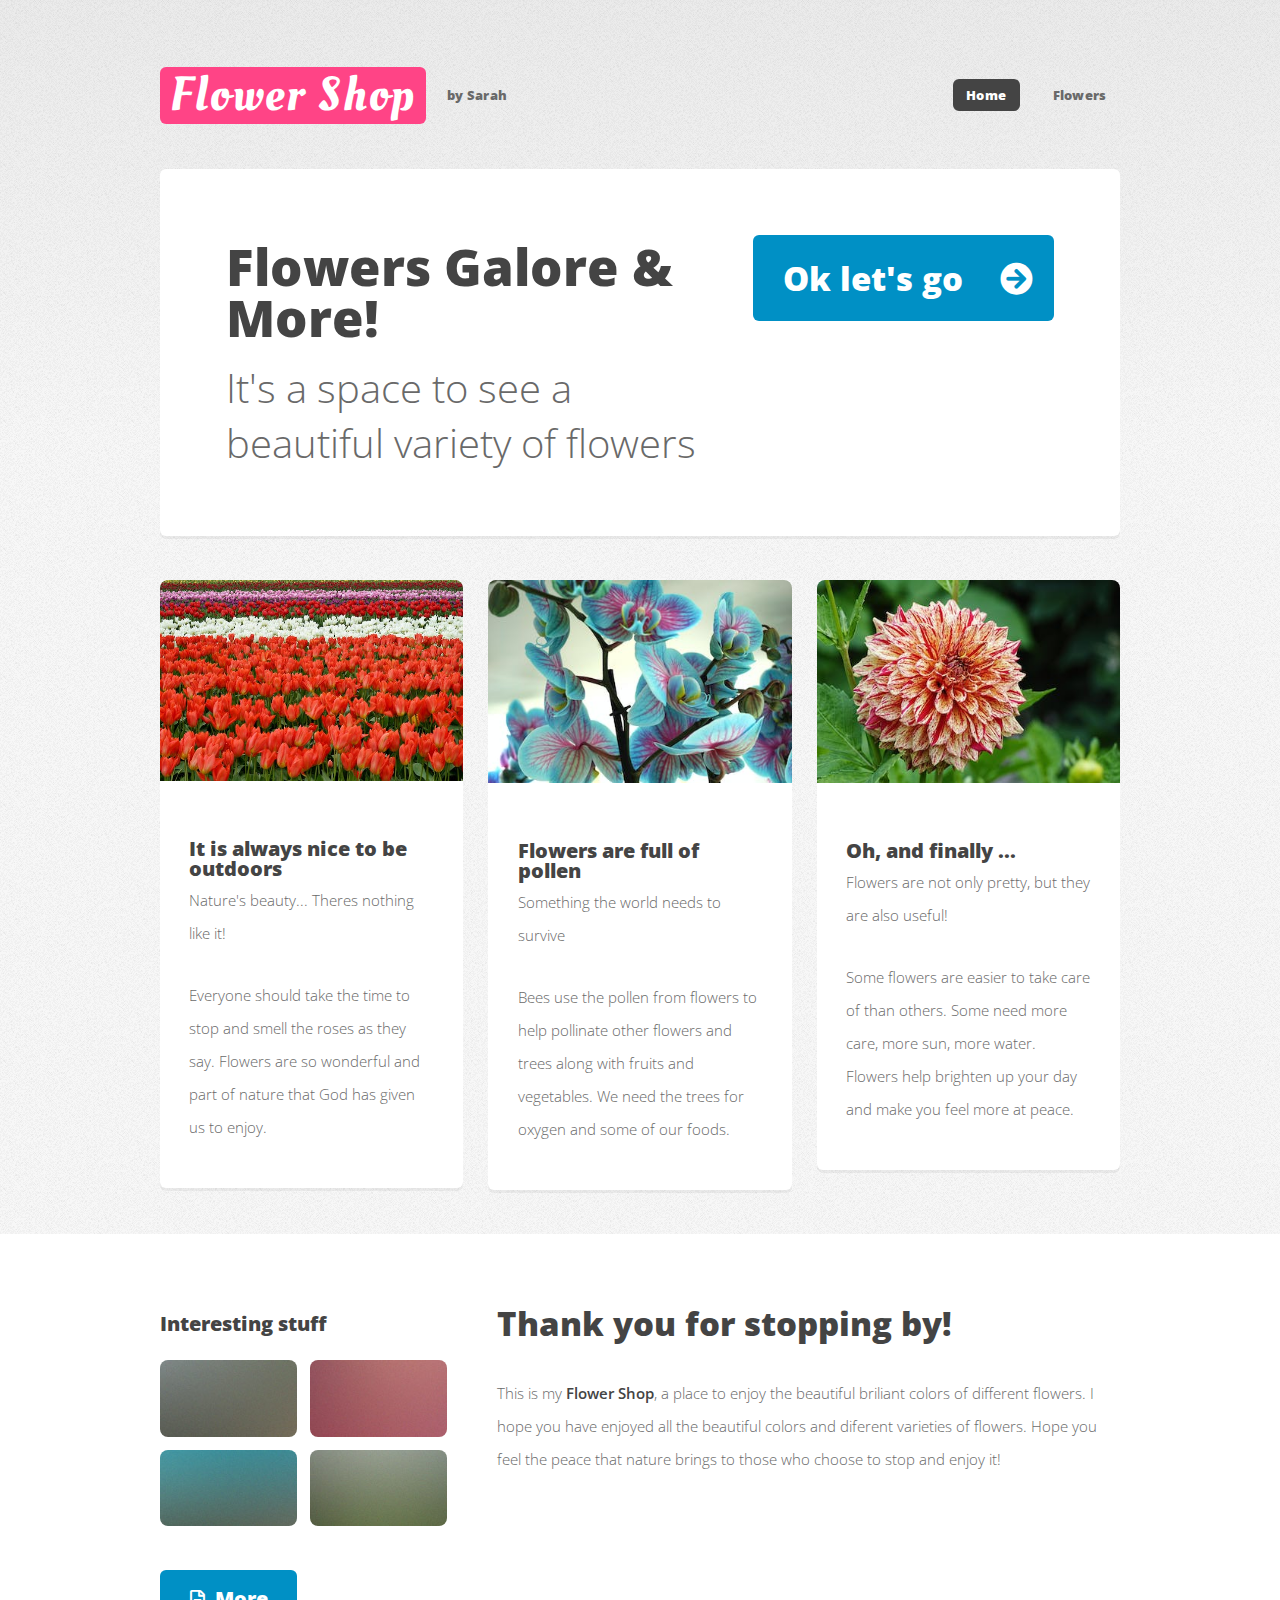
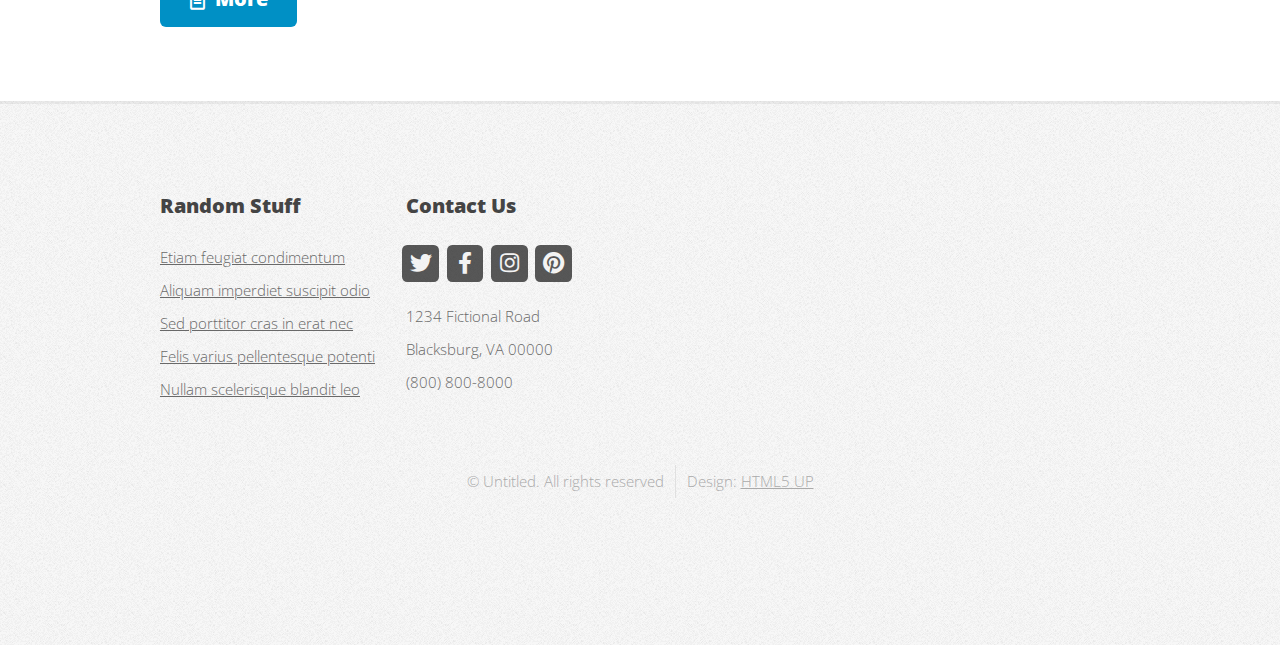
<file: Sarah's Flower Shop/index.html>
<!DOCTYPE HTML>
<html>
	<head>
		<title>Flower Shop</title>
		<meta charset="utf-8" />
		<meta name="viewport" content="width=device-width, initial-scale=1, user-scalable=no" />
		<link rel="stylesheet" href="assets/css/main.css" />
		<link rel="stylesheet" href="https://cdnjs.cloudflare.com/ajax/libs/font-awesome/6.4.0/css/all.min.css" integrity="sha512-iecdLmaskl7CVkqkXNQ/ZH/XLlvWZOJyj7Yy7tcenmpD1ypASozpmT/E0iPtmFIB46ZmdtAc9eNBvH0H/ZpiBw==" crossorigin="anonymous" referrerpolicy="no-referrer" />
	</head>
	<body class="is-preload homepage">
		<div id="page-wrapper">

			<!-- Header -->
				<div id="header-wrapper">
					<header id="header" class="container">

						<!-- Logo -->
							<div id="logo">
								<h1><a href="index.html">Flower Shop</a></h1>
								<span>by Sarah</span>
							</div>

						<!-- Nav -->
							<nav id="nav">
								<ul>
									<li class="current"><a href="index.html">Home</a></li>
									<li>
										<a href="flowers.html">Flowers</a>
										<ul>
											<li><a href="/flowers/tulips.html">Tulips</a></li>
											<li><a href="/flowers/dahlias.html">Dahlias</a></li>
											<li><a href="/flowers/sun-flowers.html">Sun Flowers</a></li>
											<li><a href="/flowers/orchids.html">Orchids</a></li>
										</ul>	
								</ul>
							</nav>

					</header>
				</div>

			<!-- Banner -->
				<div id="banner-wrapper">
					<div id="banner" class="box container">
						<div class="row">
							<div class="col-7 col-12-medium">
								<h2>Flowers Galore & More!</h2>
								<p>It's a space to see a beautiful variety of flowers</p>
							</div>
							<div class="col-5 col-12-medium">
								<ul>
									<li><a href="flowers.html" class="button large icon solid fa-arrow-circle-right">Ok let's go</a></li>
								</ul>
							</div>
						</div>
					</div>
				</div>

			<!-- Features -->
				<div id="features-wrapper">
					<div class="container">
						<div class="row">
							<div class="col-4 col-12-medium">

								<!-- Box -->
									<section class="box feature">
										<a href="/flowers/tulips.html" class="image featured"><img src="images/Flowers/lips-flowers-fish-eye-red-66902.jpg" alt="" /></a>
										<div class="inner">
											<header>
												<h2>It is always nice to be outdoors</h2>
												<p>Nature's beauty... Theres nothing like it!</p>
											</header>
											<p>Everyone should take the time to stop and smell the roses as they say. Flowers are so wonderful and part of nature that God has given us to enjoy.</p>
										</div>
									</section>

							</div>
							<div class="col-4 col-12-medium">

								<!-- Box -->
									<section class="box feature">
										<a href="/flowers/orchids.html" class="image featured"><img src="images/Flowers/pexels-photo-6989657.jpg" alt="" /></a>
										<div class="inner">
											<header>
												<h2>Flowers are full of pollen</h2>
												<p>Something the world needs to survive</p>
											</header>
											<p>Bees use the pollen from flowers to help pollinate other flowers and trees along with fruits and vegetables. We need the trees for oxygen and some of our foods.</p>
										</div>
									</section>

							</div>
							<div class="col-4 col-12-medium">

								<!-- Box -->
									<section class="box feature">
										<a href="/flowers/dahlias.html" class="image featured"><img src="images/Flowers/pexels-photo-268620.jpg" alt="" /></a>
										<div class="inner">
											<header>
												<h2>Oh, and finally ...</h2>
												<p>Flowers are not only pretty, but they are also useful!</p>
											</header>
											<p>Some flowers are easier to take care of than others. Some need more care, more sun, more water. Flowers help brighten up your day and make you feel more at peace.</p>
										</div>
									</section>

							</div>
						</div>
					</div>
				</div>

			<!-- Main -->
				<div id="main-wrapper">
					<div class="container">
						<div class="row gtr-200">
							<div class="col-4 col-12-medium">

								<!-- Sidebar -->
									<div id="sidebar">
										<section class="widget thumbnails">
											<h3>Interesting stuff</h3>
											<div class="grid">
												<div class="row gtr-50">
													<div class="col-6"><a href="#" class="image fit"><img src="images/pic04.jpg" alt="" /></a></div>
													<div class="col-6"><a href="#" class="image fit"><img src="images/pic05.jpg" alt="" /></a></div>
													<div class="col-6"><a href="#" class="image fit"><img src="images/pic06.jpg" alt="" /></a></div>
													<div class="col-6"><a href="#" class="image fit"><img src="images/pic07.jpg" alt="" /></a></div>
												</div>
											</div>
											<a href="#" class="button icon fa-file-alt">More</a>
										</section>
									</div>

							</div>
							<div class="col-8 col-12-medium imp-medium">

								<!-- Content -->
									<div id="content">
										<section class="last">
											<h2>Thank you for stopping by!</h2>
											<p>This is my <strong>Flower Shop</strong>, a place to enjoy the beautiful briliant colors of different flowers</a>. I hope you have enjoyed all the beautiful colors and diferent varieties of flowers. Hope you feel the peace that nature brings to those who choose to stop and enjoy it!</p>
											
										</section>
									</div>

							</div>
						</div>
					</div>
				</div>

			<!-- Footer -->
				<div id="footer-wrapper">
					<footer id="footer" class="container">
						<div class="row">
							<div class="col-3 col-6-medium col-12-small">

								<!-- Links -->
									<section class="widget links">
										<h3>Random Stuff</h3>
										<ul class="style2">
											<li><a href="#">Etiam feugiat condimentum</a></li>
											<li><a href="#">Aliquam imperdiet suscipit odio</a></li>
											<li><a href="#">Sed porttitor cras in erat nec</a></li>
											<li><a href="#">Felis varius pellentesque potenti</a></li>
											<li><a href="#">Nullam scelerisque blandit leo</a></li>
										</ul>
									</section>

							</div>
							<div class="col-3 col-6-medium col-12-small">

								
								<!-- Contact -->
									<section class="widget contact last">
										<h3>Contact Us</h3>
										<ul>
											<li><a href="#" class="icon brands fa-twitter"><span class="label">Twitter</span></a></li>
											<li><a href="#" class="icon brands fa-facebook-f"><span class="label">Facebook</span></a></li>
											<li><a href="#" class="icon brands fa-instagram"><span class="label">Instagram</span></a></li>										
											<li><a href="#" class="icon brands fa-pinterest"><span class="label">Pinterest</span></a></li>
										</ul>
										<p>1234 Fictional Road<br />
										Blacksburg, VA 00000<br />
										(800) 800-8000</p>
									</section>

							</div>
						</div>
						<div class="row">
							<div class="col-12">
								<div id="copyright">
									<ul class="menu">
										<li>&copy; Untitled. All rights reserved</li><li>Design: <a href="http://html5up.net">HTML5 UP</a></li>
									</ul>
								</div>
							</div>
						</div>
					</footer>
				</div>

			</div>

		<!-- Scripts -->

			<script src="assets/js/jquery.min.js"></script>
			<script src="assets/js/jquery.dropotron.min.js"></script>
			<script src="assets/js/browser.min.js"></script>
			<script src="assets/js/breakpoints.min.js"></script>
			<script src="assets/js/util.js"></script>
			<script src="assets/js/main.js"></script>

	</body>
</html>
</file>
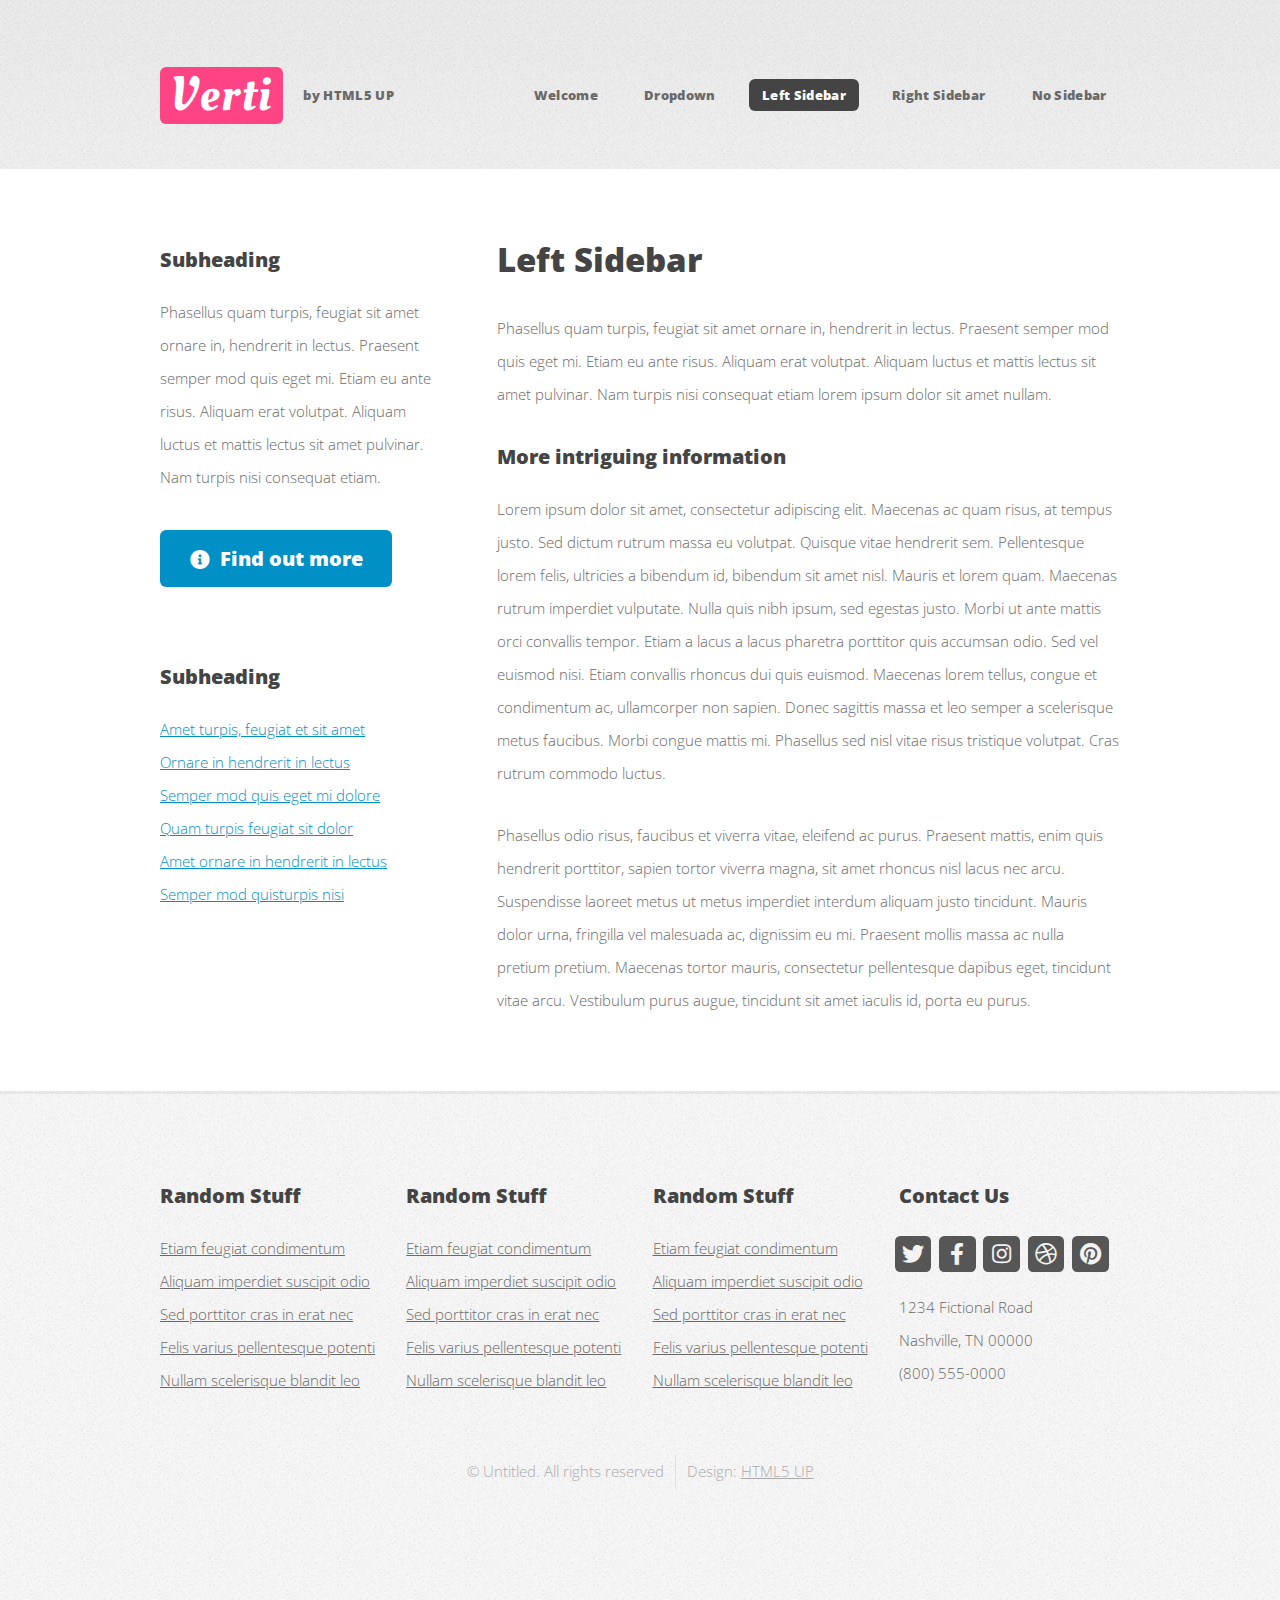
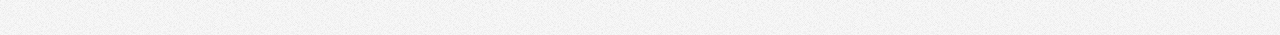
<file: Sarah's Flower Shop/left-sidebar.html>
<!DOCTYPE HTML>
<!--
	Verti by HTML5 UP
	html5up.net | @ajlkn
	Free for personal and commercial use under the CCA 3.0 license (html5up.net/license)
-->
<html>
	<head>
		<title>Verti by HTML5 UP</title>
		<meta charset="utf-8" />
		<meta name="viewport" content="width=device-width, initial-scale=1, user-scalable=no" />
		<link rel="stylesheet" href="assets/css/main.css" />
	</head>
	<body class="is-preload left-sidebar">
		<div id="page-wrapper">

			<!-- Header -->
				<div id="header-wrapper">
					<header id="header" class="container">

						<!-- Logo -->
							<div id="logo">
								<h1><a href="index.html">Verti</a></h1>
								<span>by HTML5 UP</span>
							</div>

						<!-- Nav -->
							<nav id="nav">
								<ul>
									<li><a href="index.html">Welcome</a></li>
									<li>
										<a href="#">Dropdown</a>
										<ul>
											<li><a href="#">Lorem ipsum dolor</a></li>
											<li><a href="#">Magna phasellus</a></li>
											<li>
												<a href="#">Phasellus consequat</a>
												<ul>
													<li><a href="#">Lorem ipsum dolor</a></li>
													<li><a href="#">Phasellus consequat</a></li>
													<li><a href="#">Magna phasellus</a></li>
													<li><a href="#">Etiam dolore nisl</a></li>
												</ul>
											</li>
											<li><a href="#">Veroeros feugiat</a></li>
										</ul>
									</li>
									<li class="current"><a href="left-sidebar.html">Left Sidebar</a></li>
									<li><a href="right-sidebar.html">Right Sidebar</a></li>
									<li><a href="no-sidebar.html">No Sidebar</a></li>
								</ul>
							</nav>

					</header>
				</div>

			<!-- Main -->
				<div id="main-wrapper">
					<div class="container">
						<div class="row gtr-200">
							<div class="col-4 col-12-medium">
								<div id="sidebar">

									<!-- Sidebar -->
										<section>
											<h3>Subheading</h3>
											<p>Phasellus quam turpis, feugiat sit amet ornare in, hendrerit in lectus.
											Praesent semper mod quis eget mi. Etiam eu ante risus. Aliquam erat volutpat.
											Aliquam luctus et mattis lectus sit amet pulvinar. Nam turpis nisi
											consequat etiam.</p>
											<footer>
												<a href="#" class="button icon solid fa-info-circle">Find out more</a>
											</footer>
										</section>

										<section>
											<h3>Subheading</h3>
											<ul class="style2">
												<li><a href="#">Amet turpis, feugiat et sit amet</a></li>
												<li><a href="#">Ornare in hendrerit in lectus</a></li>
												<li><a href="#">Semper mod quis eget mi dolore</a></li>
												<li><a href="#">Quam turpis feugiat sit dolor</a></li>
												<li><a href="#">Amet ornare in hendrerit in lectus</a></li>
												<li><a href="#">Semper mod quisturpis nisi</a></li>
											</ul>
										</section>

								</div>
							</div>
							<div class="col-8 col-12-medium imp-medium">
								<div id="content">

									<!-- Content -->
										<article>

											<h2>Left Sidebar</h2>

											<p>Phasellus quam turpis, feugiat sit amet ornare in, hendrerit in lectus.
											Praesent semper mod quis eget mi. Etiam eu ante risus. Aliquam erat volutpat.
											Aliquam luctus et mattis lectus sit amet pulvinar. Nam turpis nisi
											consequat etiam lorem ipsum dolor sit amet nullam.</p>

											<h3>More intriguing information</h3>
											<p>Lorem ipsum dolor sit amet, consectetur adipiscing elit. Maecenas ac quam risus, at tempus
											justo. Sed dictum rutrum massa eu volutpat. Quisque vitae hendrerit sem. Pellentesque lorem felis,
											ultricies a bibendum id, bibendum sit amet nisl. Mauris et lorem quam. Maecenas rutrum imperdiet
											vulputate. Nulla quis nibh ipsum, sed egestas justo. Morbi ut ante mattis orci convallis tempor.
											Etiam a lacus a lacus pharetra porttitor quis accumsan odio. Sed vel euismod nisi. Etiam convallis
											rhoncus dui quis euismod. Maecenas lorem tellus, congue et condimentum ac, ullamcorper non sapien.
											Donec sagittis massa et leo semper a scelerisque metus faucibus. Morbi congue mattis mi.
											Phasellus sed nisl vitae risus tristique volutpat. Cras rutrum commodo luctus.</p>

											<p>Phasellus odio risus, faucibus et viverra vitae, eleifend ac purus. Praesent mattis, enim
											quis hendrerit porttitor, sapien tortor viverra magna, sit amet rhoncus nisl lacus nec arcu.
											Suspendisse laoreet metus ut metus imperdiet interdum aliquam justo tincidunt. Mauris dolor urna,
											fringilla vel malesuada ac, dignissim eu mi. Praesent mollis massa ac nulla pretium pretium.
											Maecenas tortor mauris, consectetur pellentesque dapibus eget, tincidunt vitae arcu.
											Vestibulum purus augue, tincidunt sit amet iaculis id, porta eu purus.</p>

										</article>

								</div>
							</div>
						</div>
					</div>
				</div>

			<!-- Footer -->
				<div id="footer-wrapper">
					<footer id="footer" class="container">
						<div class="row">
							<div class="col-3 col-6-medium col-12-small">

								<!-- Links -->
									<section class="widget links">
										<h3>Random Stuff</h3>
										<ul class="style2">
											<li><a href="#">Etiam feugiat condimentum</a></li>
											<li><a href="#">Aliquam imperdiet suscipit odio</a></li>
											<li><a href="#">Sed porttitor cras in erat nec</a></li>
											<li><a href="#">Felis varius pellentesque potenti</a></li>
											<li><a href="#">Nullam scelerisque blandit leo</a></li>
										</ul>
									</section>

							</div>
							<div class="col-3 col-6-medium col-12-small">

								<!-- Links -->
									<section class="widget links">
										<h3>Random Stuff</h3>
										<ul class="style2">
											<li><a href="#">Etiam feugiat condimentum</a></li>
											<li><a href="#">Aliquam imperdiet suscipit odio</a></li>
											<li><a href="#">Sed porttitor cras in erat nec</a></li>
											<li><a href="#">Felis varius pellentesque potenti</a></li>
											<li><a href="#">Nullam scelerisque blandit leo</a></li>
										</ul>
									</section>

							</div>
							<div class="col-3 col-6-medium col-12-small">

								<!-- Links -->
									<section class="widget links">
										<h3>Random Stuff</h3>
										<ul class="style2">
											<li><a href="#">Etiam feugiat condimentum</a></li>
											<li><a href="#">Aliquam imperdiet suscipit odio</a></li>
											<li><a href="#">Sed porttitor cras in erat nec</a></li>
											<li><a href="#">Felis varius pellentesque potenti</a></li>
											<li><a href="#">Nullam scelerisque blandit leo</a></li>
										</ul>
									</section>

							</div>
							<div class="col-3 col-6-medium col-12-small">

								<!-- Contact -->
									<section class="widget contact">
										<h3>Contact Us</h3>
										<ul>
											<li><a href="#" class="icon brands fa-twitter"><span class="label">Twitter</span></a></li>
											<li><a href="#" class="icon brands fa-facebook-f"><span class="label">Facebook</span></a></li>
											<li><a href="#" class="icon brands fa-instagram"><span class="label">Instagram</span></a></li>
											<li><a href="#" class="icon brands fa-dribbble"><span class="label">Dribbble</span></a></li>
											<li><a href="#" class="icon brands fa-pinterest"><span class="label">Pinterest</span></a></li>
										</ul>
										<p>1234 Fictional Road<br />
										Nashville, TN 00000<br />
										(800) 555-0000</p>
									</section>

							</div>
						</div>
						<div class="row">
							<div class="col-12">
								<div id="copyright">
									<ul class="menu">
										<li>&copy; Untitled. All rights reserved</li><li>Design: <a href="http://html5up.net">HTML5 UP</a></li>
									</ul>
								</div>
							</div>
						</div>
					</footer>
				</div>

			</div>

		<!-- Scripts -->

			<script src="assets/js/jquery.min.js"></script>
			<script src="assets/js/jquery.dropotron.min.js"></script>
			<script src="assets/js/browser.min.js"></script>
			<script src="assets/js/breakpoints.min.js"></script>
			<script src="assets/js/util.js"></script>
			<script src="assets/js/main.js"></script>

	</body>
</html>
</file>
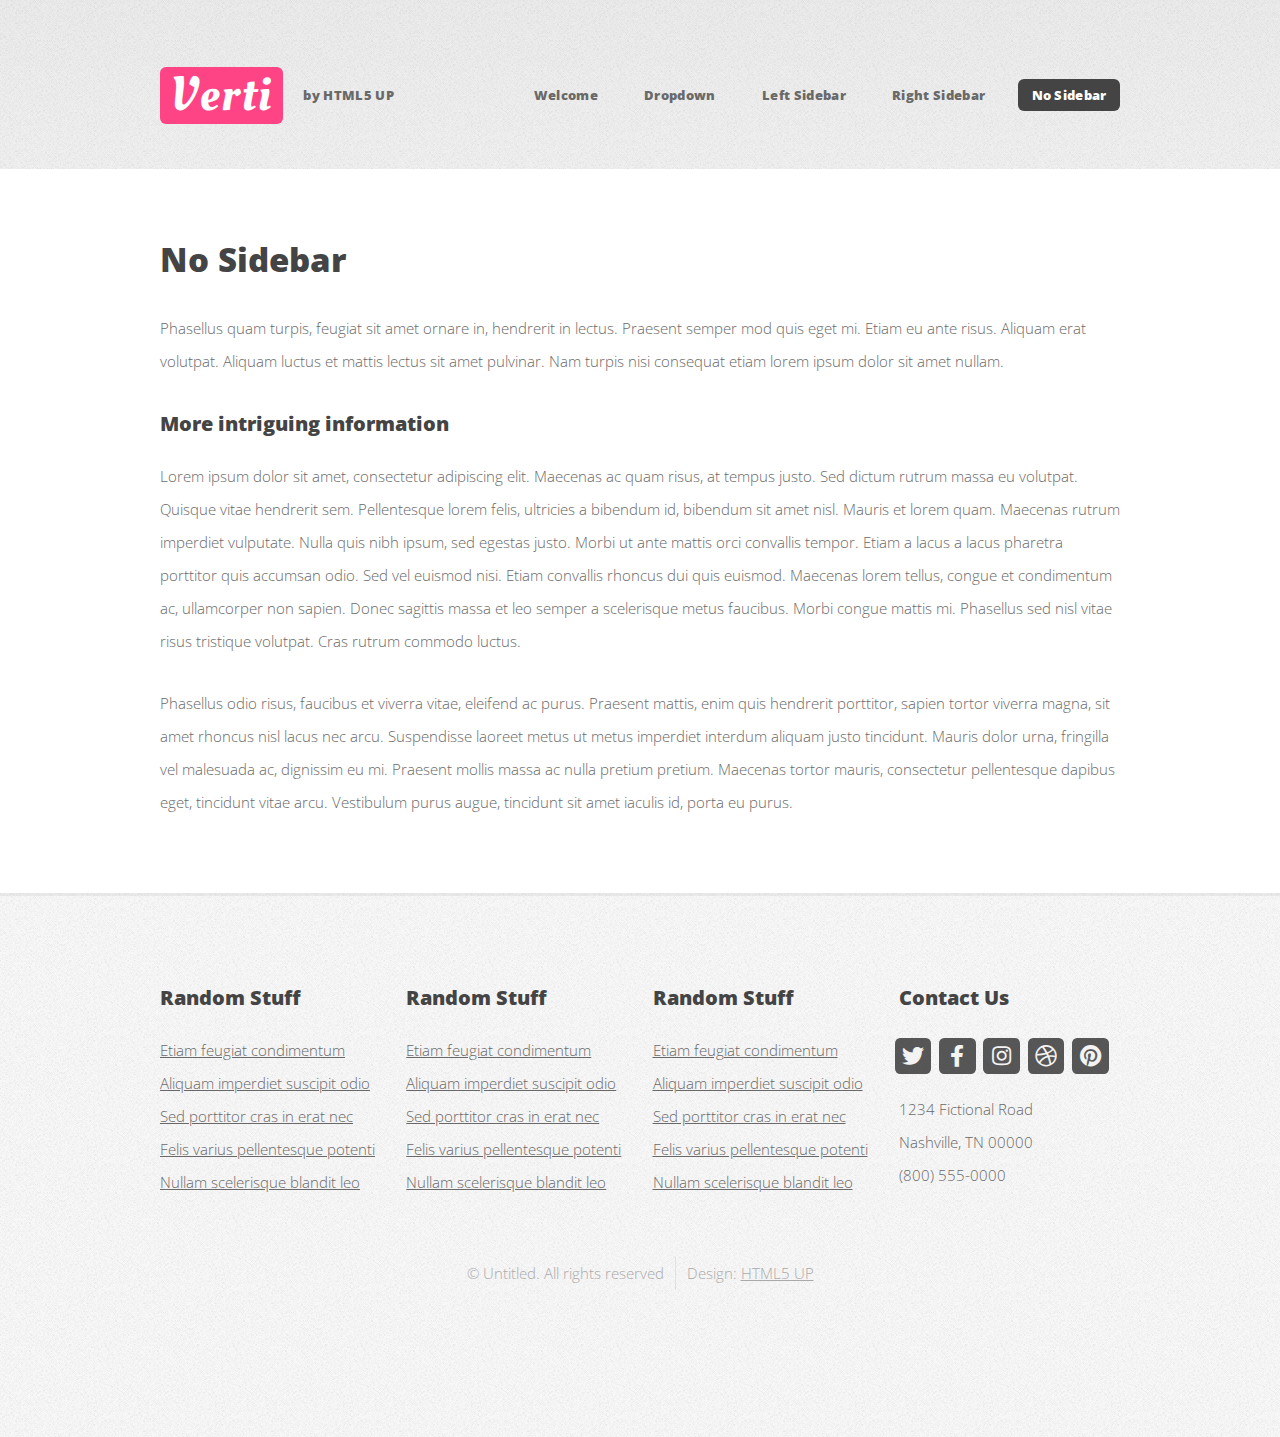
<file: Sarah's Flower Shop/no-sidebar.html>
<!DOCTYPE HTML>
<!--
	Verti by HTML5 UP
	html5up.net | @ajlkn
	Free for personal and commercial use under the CCA 3.0 license (html5up.net/license)
-->
<html>
	<head>
		<title>Verti by HTML5 UP</title>
		<meta charset="utf-8" />
		<meta name="viewport" content="width=device-width, initial-scale=1, user-scalable=no" />
		<link rel="stylesheet" href="assets/css/main.css" />
	</head>
	<body class="is-preload no-sidebar">
		<div id="page-wrapper">

			<!-- Header -->
				<div id="header-wrapper">
					<header id="header" class="container">

						<!-- Logo -->
							<div id="logo">
								<h1><a href="index.html">Verti</a></h1>
								<span>by HTML5 UP</span>
							</div>

						<!-- Nav -->
							<nav id="nav">
								<ul>
									<li><a href="index.html">Welcome</a></li>
									<li>
										<a href="#">Dropdown</a>
										<ul>
											<li><a href="#">Lorem ipsum dolor</a></li>
											<li><a href="#">Magna phasellus</a></li>
											<li>
												<a href="#">Phasellus consequat</a>
												<ul>
													<li><a href="#">Lorem ipsum dolor</a></li>
													<li><a href="#">Phasellus consequat</a></li>
													<li><a href="#">Magna phasellus</a></li>
													<li><a href="#">Etiam dolore nisl</a></li>
												</ul>
											</li>
											<li><a href="#">Veroeros feugiat</a></li>
										</ul>
									</li>
									<li><a href="left-sidebar.html">Left Sidebar</a></li>
									<li><a href="right-sidebar.html">Right Sidebar</a></li>
									<li class="current"><a href="no-sidebar.html">No Sidebar</a></li>
								</ul>
							</nav>

					</header>
				</div>

			<!-- Main -->
				<div id="main-wrapper">
					<div class="container">
						<div id="content">

							<!-- Content -->
								<article>

									<h2>No Sidebar</h2>

									<p>Phasellus quam turpis, feugiat sit amet ornare in, hendrerit in lectus.
									Praesent semper mod quis eget mi. Etiam eu ante risus. Aliquam erat volutpat.
									Aliquam luctus et mattis lectus sit amet pulvinar. Nam turpis nisi
									consequat etiam lorem ipsum dolor sit amet nullam.</p>

									<h3>More intriguing information</h3>
									<p>Lorem ipsum dolor sit amet, consectetur adipiscing elit. Maecenas ac quam risus, at tempus
									justo. Sed dictum rutrum massa eu volutpat. Quisque vitae hendrerit sem. Pellentesque lorem felis,
									ultricies a bibendum id, bibendum sit amet nisl. Mauris et lorem quam. Maecenas rutrum imperdiet
									vulputate. Nulla quis nibh ipsum, sed egestas justo. Morbi ut ante mattis orci convallis tempor.
									Etiam a lacus a lacus pharetra porttitor quis accumsan odio. Sed vel euismod nisi. Etiam convallis
									rhoncus dui quis euismod. Maecenas lorem tellus, congue et condimentum ac, ullamcorper non sapien.
									Donec sagittis massa et leo semper a scelerisque metus faucibus. Morbi congue mattis mi.
									Phasellus sed nisl vitae risus tristique volutpat. Cras rutrum commodo luctus.</p>

									<p>Phasellus odio risus, faucibus et viverra vitae, eleifend ac purus. Praesent mattis, enim
									quis hendrerit porttitor, sapien tortor viverra magna, sit amet rhoncus nisl lacus nec arcu.
									Suspendisse laoreet metus ut metus imperdiet interdum aliquam justo tincidunt. Mauris dolor urna,
									fringilla vel malesuada ac, dignissim eu mi. Praesent mollis massa ac nulla pretium pretium.
									Maecenas tortor mauris, consectetur pellentesque dapibus eget, tincidunt vitae arcu.
									Vestibulum purus augue, tincidunt sit amet iaculis id, porta eu purus.</p>

								</article>

						</div>
					</div>
				</div>

			<!-- Footer -->
				<div id="footer-wrapper">
					<footer id="footer" class="container">
						<div class="row">
							<div class="col-3 col-6-medium col-12-small">

								<!-- Links -->
									<section class="widget links">
										<h3>Random Stuff</h3>
										<ul class="style2">
											<li><a href="#">Etiam feugiat condimentum</a></li>
											<li><a href="#">Aliquam imperdiet suscipit odio</a></li>
											<li><a href="#">Sed porttitor cras in erat nec</a></li>
											<li><a href="#">Felis varius pellentesque potenti</a></li>
											<li><a href="#">Nullam scelerisque blandit leo</a></li>
										</ul>
									</section>

							</div>
							<div class="col-3 col-6-medium col-12-small">

								<!-- Links -->
									<section class="widget links">
										<h3>Random Stuff</h3>
										<ul class="style2">
											<li><a href="#">Etiam feugiat condimentum</a></li>
											<li><a href="#">Aliquam imperdiet suscipit odio</a></li>
											<li><a href="#">Sed porttitor cras in erat nec</a></li>
											<li><a href="#">Felis varius pellentesque potenti</a></li>
											<li><a href="#">Nullam scelerisque blandit leo</a></li>
										</ul>
									</section>

							</div>
							<div class="col-3 col-6-medium col-12-small">

								<!-- Links -->
									<section class="widget links">
										<h3>Random Stuff</h3>
										<ul class="style2">
											<li><a href="#">Etiam feugiat condimentum</a></li>
											<li><a href="#">Aliquam imperdiet suscipit odio</a></li>
											<li><a href="#">Sed porttitor cras in erat nec</a></li>
											<li><a href="#">Felis varius pellentesque potenti</a></li>
											<li><a href="#">Nullam scelerisque blandit leo</a></li>
										</ul>
									</section>

							</div>
							<div class="col-3 col-6-medium col-12-small">

								<!-- Contact -->
									<section class="widget contact">
										<h3>Contact Us</h3>
										<ul>
											<li><a href="#" class="icon brands fa-twitter"><span class="label">Twitter</span></a></li>
											<li><a href="#" class="icon brands fa-facebook-f"><span class="label">Facebook</span></a></li>
											<li><a href="#" class="icon brands fa-instagram"><span class="label">Instagram</span></a></li>
											<li><a href="#" class="icon brands fa-dribbble"><span class="label">Dribbble</span></a></li>
											<li><a href="#" class="icon brands fa-pinterest"><span class="label">Pinterest</span></a></li>
										</ul>
										<p>1234 Fictional Road<br />
										Nashville, TN 00000<br />
										(800) 555-0000</p>
									</section>

							</div>
						</div>
						<div class="row">
							<div class="col-12">
								<div id="copyright">
									<ul class="menu">
										<li>&copy; Untitled. All rights reserved</li><li>Design: <a href="http://html5up.net">HTML5 UP</a></li>
									</ul>
								</div>
							</div>
						</div>
					</footer>
				</div>

			</div>

		<!-- Scripts -->

			<script src="assets/js/jquery.min.js"></script>
			<script src="assets/js/jquery.dropotron.min.js"></script>
			<script src="assets/js/browser.min.js"></script>
			<script src="assets/js/breakpoints.min.js"></script>
			<script src="assets/js/util.js"></script>
			<script src="assets/js/main.js"></script>

	</body>
</html>
</file>
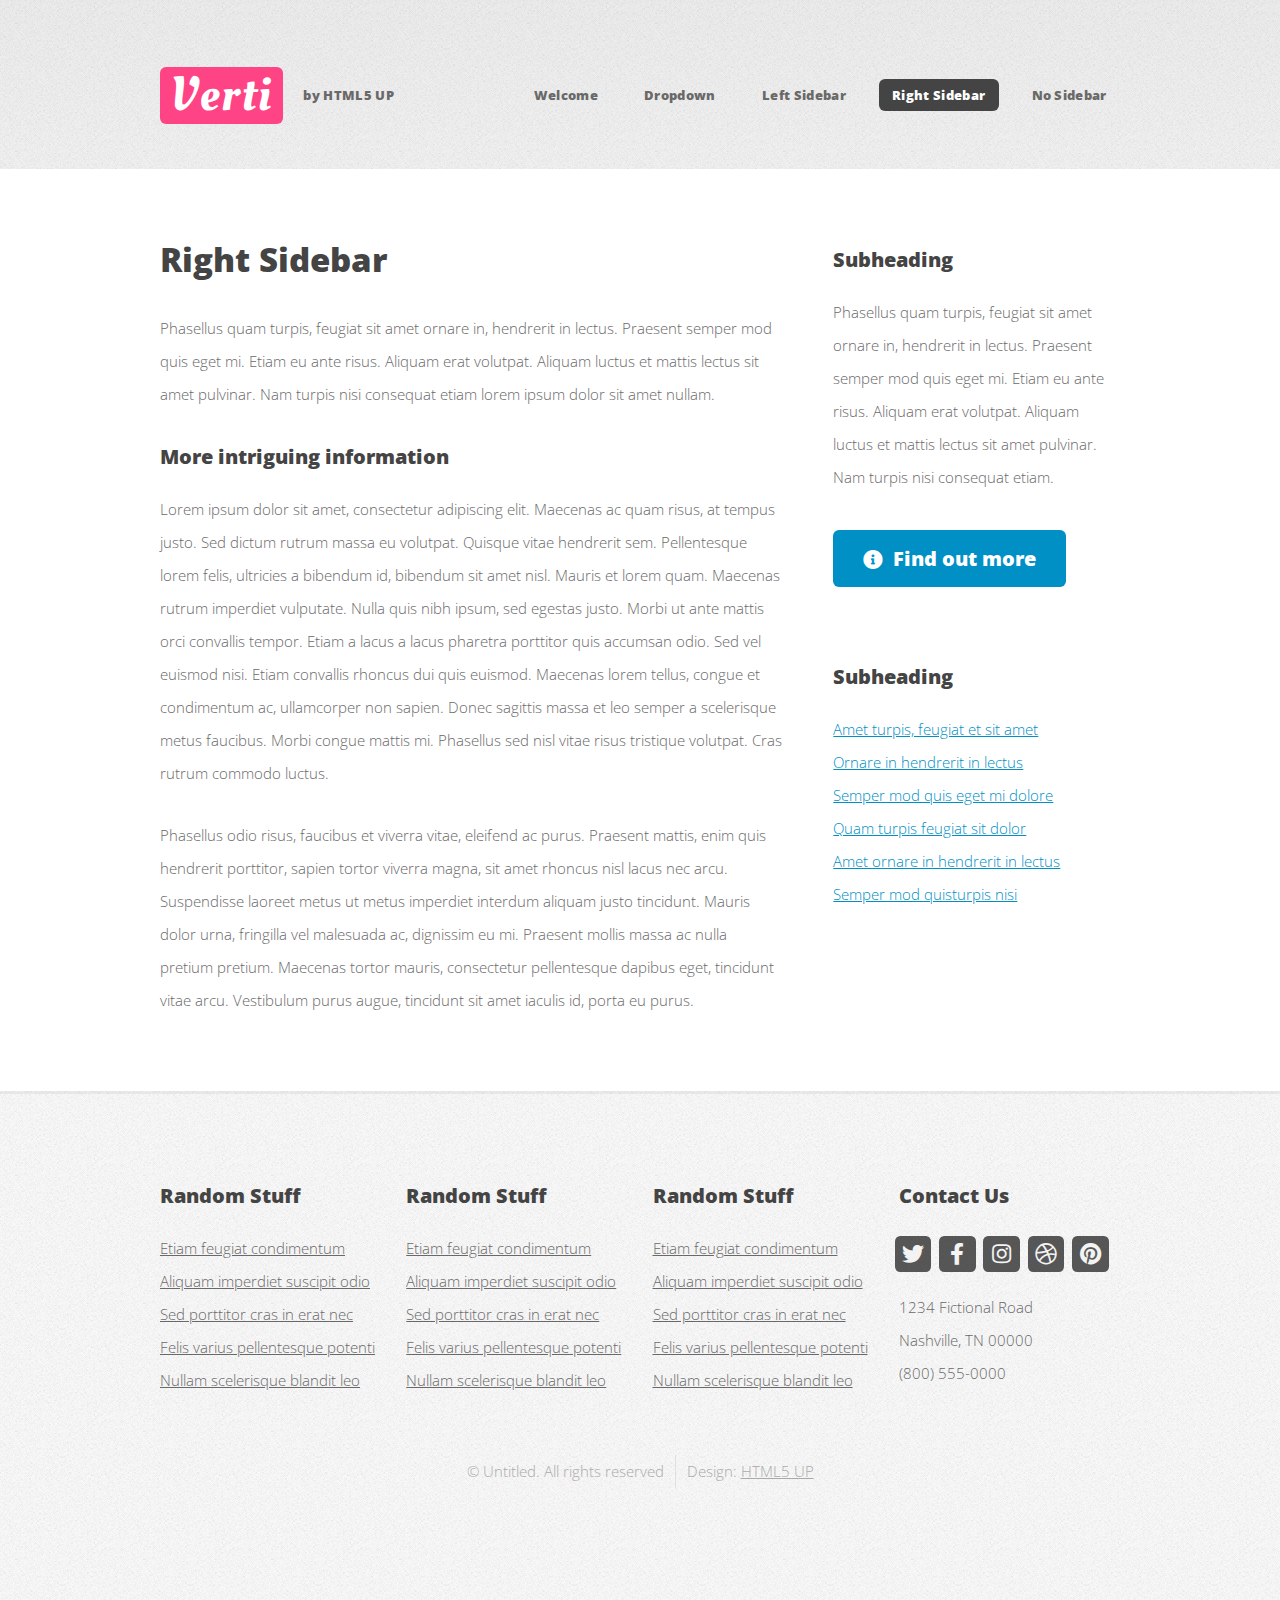
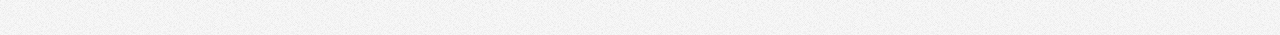
<file: Sarah's Flower Shop/right-sidebar.html>
<!DOCTYPE HTML>
<!--
	Verti by HTML5 UP
	html5up.net | @ajlkn
	Free for personal and commercial use under the CCA 3.0 license (html5up.net/license)
-->
<html>
	<head>
		<title>Verti by HTML5 UP</title>
		<meta charset="utf-8" />
		<meta name="viewport" content="width=device-width, initial-scale=1, user-scalable=no" />
		<link rel="stylesheet" href="assets/css/main.css" />
	</head>
	<body class="is-preload right-sidebar">
		<div id="page-wrapper">

			<!-- Header -->
				<div id="header-wrapper">
					<header id="header" class="container">

						<!-- Logo -->
							<div id="logo">
								<h1><a href="index.html">Verti</a></h1>
								<span>by HTML5 UP</span>
							</div>

						<!-- Nav -->
							<nav id="nav">
								<ul>
									<li><a href="index.html">Welcome</a></li>
									<li>
										<a href="#">Dropdown</a>
										<ul>
											<li><a href="#">Lorem ipsum dolor</a></li>
											<li><a href="#">Magna phasellus</a></li>
											<li>
												<a href="#">Phasellus consequat</a>
												<ul>
													<li><a href="#">Lorem ipsum dolor</a></li>
													<li><a href="#">Phasellus consequat</a></li>
													<li><a href="#">Magna phasellus</a></li>
													<li><a href="#">Etiam dolore nisl</a></li>
												</ul>
											</li>
											<li><a href="#">Veroeros feugiat</a></li>
										</ul>
									</li>
									<li><a href="left-sidebar.html">Left Sidebar</a></li>
									<li class="current"><a href="right-sidebar.html">Right Sidebar</a></li>
									<li><a href="no-sidebar.html">No Sidebar</a></li>
								</ul>
							</nav>

					</header>
				</div>

			<!-- Main -->
				<div id="main-wrapper">
					<div class="container">
						<div class="row gtr-200">
							<div class="col-8 col-12-medium">
								<div id="content">

									<!-- Content -->
										<article>

											<h2>Right Sidebar</h2>

											<p>Phasellus quam turpis, feugiat sit amet ornare in, hendrerit in lectus.
											Praesent semper mod quis eget mi. Etiam eu ante risus. Aliquam erat volutpat.
											Aliquam luctus et mattis lectus sit amet pulvinar. Nam turpis nisi
											consequat etiam lorem ipsum dolor sit amet nullam.</p>

											<h3>More intriguing information</h3>
											<p>Lorem ipsum dolor sit amet, consectetur adipiscing elit. Maecenas ac quam risus, at tempus
											justo. Sed dictum rutrum massa eu volutpat. Quisque vitae hendrerit sem. Pellentesque lorem felis,
											ultricies a bibendum id, bibendum sit amet nisl. Mauris et lorem quam. Maecenas rutrum imperdiet
											vulputate. Nulla quis nibh ipsum, sed egestas justo. Morbi ut ante mattis orci convallis tempor.
											Etiam a lacus a lacus pharetra porttitor quis accumsan odio. Sed vel euismod nisi. Etiam convallis
											rhoncus dui quis euismod. Maecenas lorem tellus, congue et condimentum ac, ullamcorper non sapien.
											Donec sagittis massa et leo semper a scelerisque metus faucibus. Morbi congue mattis mi.
											Phasellus sed nisl vitae risus tristique volutpat. Cras rutrum commodo luctus.</p>

											<p>Phasellus odio risus, faucibus et viverra vitae, eleifend ac purus. Praesent mattis, enim
											quis hendrerit porttitor, sapien tortor viverra magna, sit amet rhoncus nisl lacus nec arcu.
											Suspendisse laoreet metus ut metus imperdiet interdum aliquam justo tincidunt. Mauris dolor urna,
											fringilla vel malesuada ac, dignissim eu mi. Praesent mollis massa ac nulla pretium pretium.
											Maecenas tortor mauris, consectetur pellentesque dapibus eget, tincidunt vitae arcu.
											Vestibulum purus augue, tincidunt sit amet iaculis id, porta eu purus.</p>

										</article>

								</div>
							</div>
							<div class="col-4 col-12-medium">
								<div id="sidebar">

									<!-- Sidebar -->
										<section>
											<h3>Subheading</h3>
											<p>Phasellus quam turpis, feugiat sit amet ornare in, hendrerit in lectus.
											Praesent semper mod quis eget mi. Etiam eu ante risus. Aliquam erat volutpat.
											Aliquam luctus et mattis lectus sit amet pulvinar. Nam turpis nisi
											consequat etiam.</p>
											<footer>
												<a href="#" class="button icon solid fa-info-circle">Find out more</a>
											</footer>
										</section>

										<section>
											<h3>Subheading</h3>
											<ul class="style2">
												<li><a href="#">Amet turpis, feugiat et sit amet</a></li>
												<li><a href="#">Ornare in hendrerit in lectus</a></li>
												<li><a href="#">Semper mod quis eget mi dolore</a></li>
												<li><a href="#">Quam turpis feugiat sit dolor</a></li>
												<li><a href="#">Amet ornare in hendrerit in lectus</a></li>
												<li><a href="#">Semper mod quisturpis nisi</a></li>
											</ul>
										</section>

								</div>
							</div>
						</div>
					</div>
				</div>

			<!-- Footer -->
				<div id="footer-wrapper">
					<footer id="footer" class="container">
						<div class="row">
							<div class="col-3 col-6-medium col-12-small">

								<!-- Links -->
									<section class="widget links">
										<h3>Random Stuff</h3>
										<ul class="style2">
											<li><a href="#">Etiam feugiat condimentum</a></li>
											<li><a href="#">Aliquam imperdiet suscipit odio</a></li>
											<li><a href="#">Sed porttitor cras in erat nec</a></li>
											<li><a href="#">Felis varius pellentesque potenti</a></li>
											<li><a href="#">Nullam scelerisque blandit leo</a></li>
										</ul>
									</section>

							</div>
							<div class="col-3 col-6-medium col-12-small">

								<!-- Links -->
									<section class="widget links">
										<h3>Random Stuff</h3>
										<ul class="style2">
											<li><a href="#">Etiam feugiat condimentum</a></li>
											<li><a href="#">Aliquam imperdiet suscipit odio</a></li>
											<li><a href="#">Sed porttitor cras in erat nec</a></li>
											<li><a href="#">Felis varius pellentesque potenti</a></li>
											<li><a href="#">Nullam scelerisque blandit leo</a></li>
										</ul>
									</section>

							</div>
							<div class="col-3 col-6-medium col-12-small">

								<!-- Links -->
									<section class="widget links">
										<h3>Random Stuff</h3>
										<ul class="style2">
											<li><a href="#">Etiam feugiat condimentum</a></li>
											<li><a href="#">Aliquam imperdiet suscipit odio</a></li>
											<li><a href="#">Sed porttitor cras in erat nec</a></li>
											<li><a href="#">Felis varius pellentesque potenti</a></li>
											<li><a href="#">Nullam scelerisque blandit leo</a></li>
										</ul>
									</section>

							</div>
							<div class="col-3 col-6-medium col-12-small">

								<!-- Contact -->
									<section class="widget contact">
										<h3>Contact Us</h3>
										<ul>
											<li><a href="#" class="icon brands fa-twitter"><span class="label">Twitter</span></a></li>
											<li><a href="#" class="icon brands fa-facebook-f"><span class="label">Facebook</span></a></li>
											<li><a href="#" class="icon brands fa-instagram"><span class="label">Instagram</span></a></li>
											<li><a href="#" class="icon brands fa-dribbble"><span class="label">Dribbble</span></a></li>
											<li><a href="#" class="icon brands fa-pinterest"><span class="label">Pinterest</span></a></li>
										</ul>
										<p>1234 Fictional Road<br />
										Nashville, TN 00000<br />
										(800) 555-0000</p>
									</section>

							</div>
						</div>
						<div class="row">
							<div class="col-12">
								<div id="copyright">
									<ul class="menu">
										<li>&copy; Untitled. All rights reserved</li><li>Design: <a href="http://html5up.net">HTML5 UP</a></li>
									</ul>
								</div>
							</div>
						</div>
					</footer>
				</div>

			</div>

		<!-- Scripts -->

			<script src="assets/js/jquery.min.js"></script>
			<script src="assets/js/jquery.dropotron.min.js"></script>
			<script src="assets/js/browser.min.js"></script>
			<script src="assets/js/breakpoints.min.js"></script>
			<script src="assets/js/util.js"></script>
			<script src="assets/js/main.js"></script>

	</body>
</html>
</file>
<file: Sarah's Flower Shop/assets/css/main.css>
@import url("fontawesome-all.min.css");
@import url("https://fonts.googleapis.com/css?family=Oleo+Script:400|Open+Sans:300,300italic,600,600italic,800");

/*
	Verti by HTML5 UP
	html5up.net | @ajlkn
	Free for personal and commercial use under the CCA 3.0 license (html5up.net/license)
*/

html, body, div, span, applet, object,
iframe, h1, h2, h3, h4, h5, h6, p, blockquote,
pre, a, abbr, acronym, address, big, cite,
code, del, dfn, em, img, ins, kbd, q, s, samp,
small, strike, strong, sub, sup, tt, var, b,
u, i, center, dl, dt, dd, ol, ul, li, fieldset,
form, label, legend, table, caption, tbody,
tfoot, thead, tr, th, td, article, aside,
canvas, details, embed, figure, figcaption,
footer, header, hgroup, menu, nav, output, ruby,
section, summary, time, mark, audio, video {
	margin: 0;
	padding: 0;
	border: 0;
	font-size: 100%;
	font: inherit;
	vertical-align: baseline;}

article, aside, details, figcaption, figure,
footer, header, hgroup, menu, nav, section {
	display: block;}

body {
	line-height: 1;
}

ol, ul {
	list-style: none;
}

blockquote, q {
	quotes: none;
}

	blockquote:before, blockquote:after, q:before, q:after {
		content: '';
		content: none;
	}

table {
	border-collapse: collapse;
	border-spacing: 0;
}

body {
	-webkit-text-size-adjust: none;
}

mark {
	background-color: transparent;
	color: inherit;
}

input::-moz-focus-inner {
	border: 0;
	padding: 0;
}

input, select, textarea {
	-moz-appearance: none;
	-webkit-appearance: none;
	-ms-appearance: none;
	appearance: none;
}

/* Basic */

	@-ms-viewport {
		width: device-width;
	}

	html {
		box-sizing: border-box;
	}

	*, *:before, *:after {
		box-sizing: inherit;
	}

	body {
		background-image: -moz-linear-gradient(top, rgba(0, 0, 0, 0.05), rgba(0, 0, 0, 0)), url("images/bg01.png");
		background-image: -webkit-linear-gradient(top, rgba(0, 0, 0, 0.05), rgba(0, 0, 0, 0)), url("images/bg01.png");
		background-image: -ms-linear-gradient(top, rgba(0, 0, 0, 0.05), rgba(0, 0, 0, 0)), url("images/bg01.png");
		background-image: linear-gradient(top, rgba(0, 0, 0, 0.05), rgba(0, 0, 0, 0)), url("images/bg01.png");
		background-color: #f7f7f7;
		background-position: top left, top left;
		background-repeat: repeat-x, repeat;
		background-size: 100% 30em, auto;
		font-family: 'Open Sans', sans-serif;
		font-size: 13pt;
		color: #696969;
		font-weight: 300;
		line-height: 2.25em;
	}

		body.is-preload *, body.is-preload *:before, body.is-preload *:after {
			-moz-animation: none !important;
			-webkit-animation: none !important;
			-ms-animation: none !important;
			animation: none !important;
			-moz-transition: none !important;
			-webkit-transition: none !important;
			-ms-transition: none !important;
			transition: none !important;
		}

	input, select, textarea {
		font-family: 'Open Sans', sans-serif;
		font-size: 13pt;
		color: #696969;
		font-weight: 300;
		line-height: 2.25em;
	}

	a {
		color: #0090c5;
		text-decoration: underline;
	}

		a:hover {
			text-decoration: none;
		}

	h1, h2, h3, h4, h5, h6 {
		color: #444;
		font-weight: 800;
	}

		h1 a, h2 a, h3 a, h4 a, h5 a, h6 a {
			color: inherit;
			text-decoration: none;
			outline: 0;
		}

	h2 {
		font-size: 2.25em;
		margin: 0 0 1.1em 0;
		line-height: 1em;
	}

	h3 {
		font-size: 1.35em;
		margin: 0 0 1em 0;
	}

	b, strong {
		font-weight: 600;
		color: #444;
	}

	i, em {
		font-style: italic;
	}

	br.clear {
		clear: both;
	}

	sub {
		position: relative;
		top: 0.5em;
		font-size: 0.8em;
	}

	sup {
		position: relative;
		top: -0.5em;
		font-size: 0.8em;
	}

	hr {
		border: 0;
		border-top: solid 1px #eee;
	}

	blockquote {
		border-left: solid 0.5em #eee;
		padding: 1em 0 1em 2em;
		font-style: italic;
	}

	p, ul, ol, dl, table {
		margin-bottom: 2em;
	}

/* Container */

	.container {
		margin: 0 auto;
		max-width: 100%;
		width: 1400px;
	}

		@media screen and (max-width: 1680px) {

			.container {
				width: 1200px;
			}

		}

		@media screen and (max-width: 1280px) {

			.container {
				width: 960px;
			}

		}

		@media screen and (max-width: 980px) {

			.container {
				width: 90%;
			}

		}

		@media screen and (max-width: 736px) {

			.container {
				width: 100%;
			}

		}

/* Row */

	.row {
		display: flex;
		flex-wrap: wrap;
		box-sizing: border-box;
		align-items: stretch;
	}

		.row > * {
			box-sizing: border-box;
		}

		.row.gtr-uniform > * > :last-child {
			margin-bottom: 0;
		}

		.row.aln-left {
			justify-content: flex-start;
		}

		.row.aln-center {
			justify-content: center;
		}

		.row.aln-right {
			justify-content: flex-end;
		}

		.row.aln-top {
			align-items: flex-start;
		}

		.row.aln-middle {
			align-items: center;
		}

		.row.aln-bottom {
			align-items: flex-end;
		}

		.row > .imp {
			order: -1;
		}

		.row > .col-1 {
			width: 8.33333%;
		}

		.row > .off-1 {
			margin-left: 8.33333%;
		}

		.row > .col-2 {
			width: 16.66667%;
		}

		.row > .off-2 {
			margin-left: 16.66667%;
		}

		.row > .col-3 {
			width: 25%;
		}

		.row > .off-3 {
			margin-left: 25%;
		}

		.row > .col-4 {
			width: 33.33333%;
		}

		.row > .off-4 {
			margin-left: 33.33333%;
		}

		.row > .col-5 {
			width: 41.66667%;
		}

		.row > .off-5 {
			margin-left: 41.66667%;
		}

		.row > .col-6 {
			width: 50%;
		}

		.row > .off-6 {
			margin-left: 50%;
		}

		.row > .col-7 {
			width: 58.33333%;
		}

		.row > .off-7 {
			margin-left: 58.33333%;
		}

		.row > .col-8 {
			width: 66.66667%;
		}

		.row > .off-8 {
			margin-left: 66.66667%;
		}

		.row > .col-9 {
			width: 75%;
		}

		.row > .off-9 {
			margin-left: 75%;
		}

		.row > .col-10 {
			width: 83.33333%;
		}

		.row > .off-10 {
			margin-left: 83.33333%;
		}

		.row > .col-11 {
			width: 91.66667%;
		}

		.row > .off-11 {
			margin-left: 91.66667%;
		}

		.row > .col-12 {
			width: 100%;
		}

		.row > .off-12 {
			margin-left: 100%;
		}

		.row.gtr-0 {
			margin-top: 0px;
			margin-left: 0px;
		}

			.row.gtr-0 > * {
				padding: 0px 0 0 0px;
			}

			.row.gtr-0.gtr-uniform {
				margin-top: 0px;
			}

				.row.gtr-0.gtr-uniform > * {
					padding-top: 0px;
				}

		.row.gtr-25 {
			margin-top: -10px;
			margin-left: -10px;
		}

			.row.gtr-25 > * {
				padding: 10px 0 0 10px;
			}

			.row.gtr-25.gtr-uniform {
				margin-top: -10px;
			}

				.row.gtr-25.gtr-uniform > * {
					padding-top: 10px;
				}

		.row.gtr-50 {
			margin-top: -20px;
			margin-left: -20px;
		}

			.row.gtr-50 > * {
				padding: 20px 0 0 20px;
			}

			.row.gtr-50.gtr-uniform {
				margin-top: -20px;
			}

				.row.gtr-50.gtr-uniform > * {
					padding-top: 20px;
				}

		.row {
			margin-top: -40px;
			margin-left: -40px;
		}

			.row > * {
				padding: 40px 0 0 40px;
			}

			.row.gtr-uniform {
				margin-top: -40px;
			}

				.row.gtr-uniform > * {
					padding-top: 40px;
				}

		.row.gtr-150 {
			margin-top: -60px;
			margin-left: -60px;
		}

			.row.gtr-150 > * {
				padding: 60px 0 0 60px;
			}

			.row.gtr-150.gtr-uniform {
				margin-top: -60px;
			}

				.row.gtr-150.gtr-uniform > * {
					padding-top: 60px;
				}

		.row.gtr-200 {
			margin-top: -80px;
			margin-left: -80px;
		}

			.row.gtr-200 > * {
				padding: 80px 0 0 80px;
			}

			.row.gtr-200.gtr-uniform {
				margin-top: -80px;
			}

				.row.gtr-200.gtr-uniform > * {
					padding-top: 80px;
				}

		@media screen and (max-width: 1680px) {

			.row {
				display: flex;
				flex-wrap: wrap;
				box-sizing: border-box;
				align-items: stretch;
			}

				.row > * {
					box-sizing: border-box;
				}

				.row.gtr-uniform > * > :last-child {
					margin-bottom: 0;
				}

				.row.aln-left {
					justify-content: flex-start;
				}

				.row.aln-center {
					justify-content: center;
				}

				.row.aln-right {
					justify-content: flex-end;
				}

				.row.aln-top {
					align-items: flex-start;
				}

				.row.aln-middle {
					align-items: center;
				}

				.row.aln-bottom {
					align-items: flex-end;
				}

				.row > .imp-xlarge {
					order: -1;
				}

				.row > .col-1-xlarge {
					width: 8.33333%;
				}

				.row > .off-1-xlarge {
					margin-left: 8.33333%;
				}

				.row > .col-2-xlarge {
					width: 16.66667%;
				}

				.row > .off-2-xlarge {
					margin-left: 16.66667%;
				}

				.row > .col-3-xlarge {
					width: 25%;
				}

				.row > .off-3-xlarge {
					margin-left: 25%;
				}

				.row > .col-4-xlarge {
					width: 33.33333%;
				}

				.row > .off-4-xlarge {
					margin-left: 33.33333%;
				}

				.row > .col-5-xlarge {
					width: 41.66667%;
				}

				.row > .off-5-xlarge {
					margin-left: 41.66667%;
				}

				.row > .col-6-xlarge {
					width: 50%;
				}

				.row > .off-6-xlarge {
					margin-left: 50%;
				}

				.row > .col-7-xlarge {
					width: 58.33333%;
				}

				.row > .off-7-xlarge {
					margin-left: 58.33333%;
				}

				.row > .col-8-xlarge {
					width: 66.66667%;
				}

				.row > .off-8-xlarge {
					margin-left: 66.66667%;
				}

				.row > .col-9-xlarge {
					width: 75%;
				}

				.row > .off-9-xlarge {
					margin-left: 75%;
				}

				.row > .col-10-xlarge {
					width: 83.33333%;
				}

				.row > .off-10-xlarge {
					margin-left: 83.33333%;
				}

				.row > .col-11-xlarge {
					width: 91.66667%;
				}

				.row > .off-11-xlarge {
					margin-left: 91.66667%;
				}

				.row > .col-12-xlarge {
					width: 100%;
				}

				.row > .off-12-xlarge {
					margin-left: 100%;
				}

				.row.gtr-0 {
					margin-top: 0px;
					margin-left: 0px;
				}

					.row.gtr-0 > * {
						padding: 0px 0 0 0px;
					}

					.row.gtr-0.gtr-uniform {
						margin-top: 0px;
					}

						.row.gtr-0.gtr-uniform > * {
							padding-top: 0px;
						}

				.row.gtr-25 {
					margin-top: -10px;
					margin-left: -10px;
				}

					.row.gtr-25 > * {
						padding: 10px 0 0 10px;
					}

					.row.gtr-25.gtr-uniform {
						margin-top: -10px;
					}

						.row.gtr-25.gtr-uniform > * {
							padding-top: 10px;
						}

				.row.gtr-50 {
					margin-top: -20px;
					margin-left: -20px;
				}

					.row.gtr-50 > * {
						padding: 20px 0 0 20px;
					}

					.row.gtr-50.gtr-uniform {
						margin-top: -20px;
					}

						.row.gtr-50.gtr-uniform > * {
							padding-top: 20px;
						}

				.row {
					margin-top: -40px;
					margin-left: -40px;
				}

					.row > * {
						padding: 40px 0 0 40px;
					}

					.row.gtr-uniform {
						margin-top: -40px;
					}

						.row.gtr-uniform > * {
							padding-top: 40px;
						}

				.row.gtr-150 {
					margin-top: -60px;
					margin-left: -60px;
				}

					.row.gtr-150 > * {
						padding: 60px 0 0 60px;
					}

					.row.gtr-150.gtr-uniform {
						margin-top: -60px;
					}

						.row.gtr-150.gtr-uniform > * {
							padding-top: 60px;
						}

				.row.gtr-200 {
					margin-top: -80px;
					margin-left: -80px;
				}

					.row.gtr-200 > * {
						padding: 80px 0 0 80px;
					}

					.row.gtr-200.gtr-uniform {
						margin-top: -80px;
					}

						.row.gtr-200.gtr-uniform > * {
							padding-top: 80px;
						}

		}

		@media screen and (max-width: 1280px) {

			.row {
				display: flex;
				flex-wrap: wrap;
				box-sizing: border-box;
				align-items: stretch;
			}

				.row > * {
					box-sizing: border-box;
				}

				.row.gtr-uniform > * > :last-child {
					margin-bottom: 0;
				}

				.row.aln-left {
					justify-content: flex-start;
				}

				.row.aln-center {
					justify-content: center;
				}

				.row.aln-right {
					justify-content: flex-end;
				}

				.row.aln-top {
					align-items: flex-start;
				}

				.row.aln-middle {
					align-items: center;
				}

				.row.aln-bottom {
					align-items: flex-end;
				}

				.row > .imp-large {
					order: -1;
				}

				.row > .col-1-large {
					width: 8.33333%;
				}

				.row > .off-1-large {
					margin-left: 8.33333%;
				}

				.row > .col-2-large {
					width: 16.66667%;
				}

				.row > .off-2-large {
					margin-left: 16.66667%;
				}

				.row > .col-3-large {
					width: 25%;
				}

				.row > .off-3-large {
					margin-left: 25%;
				}

				.row > .col-4-large {
					width: 33.33333%;
				}

				.row > .off-4-large {
					margin-left: 33.33333%;
				}

				.row > .col-5-large {
					width: 41.66667%;
				}

				.row > .off-5-large {
					margin-left: 41.66667%;
				}

				.row > .col-6-large {
					width: 50%;
				}

				.row > .off-6-large {
					margin-left: 50%;
				}

				.row > .col-7-large {
					width: 58.33333%;
				}

				.row > .off-7-large {
					margin-left: 58.33333%;
				}

				.row > .col-8-large {
					width: 66.66667%;
				}

				.row > .off-8-large {
					margin-left: 66.66667%;
				}

				.row > .col-9-large {
					width: 75%;
				}

				.row > .off-9-large {
					margin-left: 75%;
				}

				.row > .col-10-large {
					width: 83.33333%;
				}

				.row > .off-10-large {
					margin-left: 83.33333%;
				}

				.row > .col-11-large {
					width: 91.66667%;
				}

				.row > .off-11-large {
					margin-left: 91.66667%;
				}

				.row > .col-12-large {
					width: 100%;
				}

				.row > .off-12-large {
					margin-left: 100%;
				}

				.row.gtr-0 {
					margin-top: 0px;
					margin-left: 0px;
				}

					.row.gtr-0 > * {
						padding: 0px 0 0 0px;
					}

					.row.gtr-0.gtr-uniform {
						margin-top: 0px;
					}

						.row.gtr-0.gtr-uniform > * {
							padding-top: 0px;
						}

				.row.gtr-25 {
					margin-top: -6.25px;
					margin-left: -6.25px;
				}

					.row.gtr-25 > * {
						padding: 6.25px 0 0 6.25px;
					}

					.row.gtr-25.gtr-uniform {
						margin-top: -6.25px;
					}

						.row.gtr-25.gtr-uniform > * {
							padding-top: 6.25px;
						}

				.row.gtr-50 {
					margin-top: -12.5px;
					margin-left: -12.5px;
				}

					.row.gtr-50 > * {
						padding: 12.5px 0 0 12.5px;
					}

					.row.gtr-50.gtr-uniform {
						margin-top: -12.5px;
					}

						.row.gtr-50.gtr-uniform > * {
							padding-top: 12.5px;
						}

				.row {
					margin-top: -25px;
					margin-left: -25px;
				}

					.row > * {
						padding: 25px 0 0 25px;
					}

					.row.gtr-uniform {
						margin-top: -25px;
					}

						.row.gtr-uniform > * {
							padding-top: 25px;
						}

				.row.gtr-150 {
					margin-top: -37.5px;
					margin-left: -37.5px;
				}

					.row.gtr-150 > * {
						padding: 37.5px 0 0 37.5px;
					}

					.row.gtr-150.gtr-uniform {
						margin-top: -37.5px;
					}

						.row.gtr-150.gtr-uniform > * {
							padding-top: 37.5px;
						}

				.row.gtr-200 {
					margin-top: -50px;
					margin-left: -50px;
				}

					.row.gtr-200 > * {
						padding: 50px 0 0 50px;
					}

					.row.gtr-200.gtr-uniform {
						margin-top: -50px;
					}

						.row.gtr-200.gtr-uniform > * {
							padding-top: 50px;
						}

		}

		@media screen and (max-width: 980px) {

			.row {
				display: flex;
				flex-wrap: wrap;
				box-sizing: border-box;
				align-items: stretch;
			}

				.row > * {
					box-sizing: border-box;
				}

				.row.gtr-uniform > * > :last-child {
					margin-bottom: 0;
				}

				.row.aln-left {
					justify-content: flex-start;
				}

				.row.aln-center {
					justify-content: center;
				}

				.row.aln-right {
					justify-content: flex-end;
				}

				.row.aln-top {
					align-items: flex-start;
				}

				.row.aln-middle {
					align-items: center;
				}

				.row.aln-bottom {
					align-items: flex-end;
				}

				.row > .imp-medium {
					order: -1;
				}

				.row > .col-1-medium {
					width: 8.33333%;
				}

				.row > .off-1-medium {
					margin-left: 8.33333%;
				}

				.row > .col-2-medium {
					width: 16.66667%;
				}

				.row > .off-2-medium {
					margin-left: 16.66667%;
				}

				.row > .col-3-medium {
					width: 25%;
				}

				.row > .off-3-medium {
					margin-left: 25%;
				}

				.row > .col-4-medium {
					width: 33.33333%;
				}

				.row > .off-4-medium {
					margin-left: 33.33333%;
				}

				.row > .col-5-medium {
					width: 41.66667%;
				}

				.row > .off-5-medium {
					margin-left: 41.66667%;
				}

				.row > .col-6-medium {
					width: 50%;
				}

				.row > .off-6-medium {
					margin-left: 50%;
				}

				.row > .col-7-medium {
					width: 58.33333%;
				}

				.row > .off-7-medium {
					margin-left: 58.33333%;
				}

				.row > .col-8-medium {
					width: 66.66667%;
				}

				.row > .off-8-medium {
					margin-left: 66.66667%;
				}

				.row > .col-9-medium {
					width: 75%;
				}

				.row > .off-9-medium {
					margin-left: 75%;
				}

				.row > .col-10-medium {
					width: 83.33333%;
				}

				.row > .off-10-medium {
					margin-left: 83.33333%;
				}

				.row > .col-11-medium {
					width: 91.66667%;
				}

				.row > .off-11-medium {
					margin-left: 91.66667%;
				}

				.row > .col-12-medium {
					width: 100%;
				}

				.row > .off-12-medium {
					margin-left: 100%;
				}

				.row.gtr-0 {
					margin-top: 0px;
					margin-left: 0px;
				}

					.row.gtr-0 > * {
						padding: 0px 0 0 0px;
					}

					.row.gtr-0.gtr-uniform {
						margin-top: 0px;
					}

						.row.gtr-0.gtr-uniform > * {
							padding-top: 0px;
						}

				.row.gtr-25 {
					margin-top: -6.25px;
					margin-left: -6.25px;
				}

					.row.gtr-25 > * {
						padding: 6.25px 0 0 6.25px;
					}

					.row.gtr-25.gtr-uniform {
						margin-top: -6.25px;
					}

						.row.gtr-25.gtr-uniform > * {
							padding-top: 6.25px;
						}

				.row.gtr-50 {
					margin-top: -12.5px;
					margin-left: -12.5px;
				}

					.row.gtr-50 > * {
						padding: 12.5px 0 0 12.5px;
					}

					.row.gtr-50.gtr-uniform {
						margin-top: -12.5px;
					}

						.row.gtr-50.gtr-uniform > * {
							padding-top: 12.5px;
						}

				.row {
					margin-top: -25px;
					margin-left: -25px;
				}

					.row > * {
						padding: 25px 0 0 25px;
					}

					.row.gtr-uniform {
						margin-top: -25px;
					}

						.row.gtr-uniform > * {
							padding-top: 25px;
						}

				.row.gtr-150 {
					margin-top: -37.5px;
					margin-left: -37.5px;
				}

					.row.gtr-150 > * {
						padding: 37.5px 0 0 37.5px;
					}

					.row.gtr-150.gtr-uniform {
						margin-top: -37.5px;
					}

						.row.gtr-150.gtr-uniform > * {
							padding-top: 37.5px;
						}

				.row.gtr-200 {
					margin-top: -50px;
					margin-left: -50px;
				}

					.row.gtr-200 > * {
						padding: 50px 0 0 50px;
					}

					.row.gtr-200.gtr-uniform {
						margin-top: -50px;
					}

						.row.gtr-200.gtr-uniform > * {
							padding-top: 50px;
						}

		}

		@media screen and (max-width: 736px) {

			.row {
				display: flex;
				flex-wrap: wrap;
				box-sizing: border-box;
				align-items: stretch;
			}

				.row > * {
					box-sizing: border-box;
				}

				.row.gtr-uniform > * > :last-child {
					margin-bottom: 0;
				}

				.row.aln-left {
					justify-content: flex-start;
				}

				.row.aln-center {
					justify-content: center;
				}

				.row.aln-right {
					justify-content: flex-end;
				}

				.row.aln-top {
					align-items: flex-start;
				}

				.row.aln-middle {
					align-items: center;
				}

				.row.aln-bottom {
					align-items: flex-end;
				}

				.row > .imp-small {
					order: -1;
				}

				.row > .col-1-small {
					width: 8.33333%;
				}

				.row > .off-1-small {
					margin-left: 8.33333%;
				}

				.row > .col-2-small {
					width: 16.66667%;
				}

				.row > .off-2-small {
					margin-left: 16.66667%;
				}

				.row > .col-3-small {
					width: 25%;
				}

				.row > .off-3-small {
					margin-left: 25%;
				}

				.row > .col-4-small {
					width: 33.33333%;
				}

				.row > .off-4-small {
					margin-left: 33.33333%;
				}

				.row > .col-5-small {
					width: 41.66667%;
				}

				.row > .off-5-small {
					margin-left: 41.66667%;
				}

				.row > .col-6-small {
					width: 50%;
				}

				.row > .off-6-small {
					margin-left: 50%;
				}

				.row > .col-7-small {
					width: 58.33333%;
				}

				.row > .off-7-small {
					margin-left: 58.33333%;
				}

				.row > .col-8-small {
					width: 66.66667%;
				}

				.row > .off-8-small {
					margin-left: 66.66667%;
				}

				.row > .col-9-small {
					width: 75%;
				}

				.row > .off-9-small {
					margin-left: 75%;
				}

				.row > .col-10-small {
					width: 83.33333%;
				}

				.row > .off-10-small {
					margin-left: 83.33333%;
				}

				.row > .col-11-small {
					width: 91.66667%;
				}

				.row > .off-11-small {
					margin-left: 91.66667%;
				}

				.row > .col-12-small {
					width: 100%;
				}

				.row > .off-12-small {
					margin-left: 100%;
				}

				.row.gtr-0 {
					margin-top: 0px;
					margin-left: 0px;
				}

					.row.gtr-0 > * {
						padding: 0px 0 0 0px;
					}

					.row.gtr-0.gtr-uniform {
						margin-top: 0px;
					}

						.row.gtr-0.gtr-uniform > * {
							padding-top: 0px;
						}

				.row.gtr-25 {
					margin-top: -5px;
					margin-left: -5px;
				}

					.row.gtr-25 > * {
						padding: 5px 0 0 5px;
					}

					.row.gtr-25.gtr-uniform {
						margin-top: -5px;
					}

						.row.gtr-25.gtr-uniform > * {
							padding-top: 5px;
						}

				.row.gtr-50 {
					margin-top: -10px;
					margin-left: -10px;
				}

					.row.gtr-50 > * {
						padding: 10px 0 0 10px;
					}

					.row.gtr-50.gtr-uniform {
						margin-top: -10px;
					}

						.row.gtr-50.gtr-uniform > * {
							padding-top: 10px;
						}

				.row {
					margin-top: -20px;
					margin-left: -20px;
				}

					.row > * {
						padding: 20px 0 0 20px;
					}

					.row.gtr-uniform {
						margin-top: -20px;
					}

						.row.gtr-uniform > * {
							padding-top: 20px;
						}

				.row.gtr-150 {
					margin-top: -30px;
					margin-left: -30px;
				}

					.row.gtr-150 > * {
						padding: 30px 0 0 30px;
					}

					.row.gtr-150.gtr-uniform {
						margin-top: -30px;
					}

						.row.gtr-150.gtr-uniform > * {
							padding-top: 30px;
						}

				.row.gtr-200 {
					margin-top: -40px;
					margin-left: -40px;
				}

					.row.gtr-200 > * {
						padding: 40px 0 0 40px;
					}

					.row.gtr-200.gtr-uniform {
						margin-top: -40px;
					}

						.row.gtr-200.gtr-uniform > * {
							padding-top: 40px;
						}

		}

/* Section/Article */

	section, article {
		margin-bottom: 5em;
	}

	section > :last-child,
	article > :last-child,
	section:last-child,
	article:last-child {
		margin-bottom: 0;
	}

	header {
		margin: 0 0 2em 0;
	}

		header h2, header h3 {
			margin: 0 0 0.25em 0;
		}

		header p {
			margin: 0;
		}

	footer {
		margin: 2.5em 0 0 0;
	}

/* Forms */

	form label {
		display: block;
		font-weight: 800;
		margin: 0 0 1em 0;
		font-size: 0.8em;
		color: #444;
	}

	form input[type="text"],
	form input[type="email"],
	form input[type="password"],
	form select,
	form textarea {
		-webkit-appearance: none;
		display: block;
		width: 100%;
		border-radius: 8px;
		border: solid 1px #eee;
	}

		form input[type="text"]:focus,
		form input[type="email"]:focus,
		form input[type="password"]:focus,
		form select:focus,
		form textarea:focus {
			border-color: #0090c5;
		}

	form input[type="text"],
	form input[type="email"],
	form input[type="password"] {
		line-height: 3em;
		padding: 0 1em;
	}

	form select {
		line-height: 3em;
		padding: 0 1em;
	}

	form textarea {
		min-height: 9em;
		padding: 1em;
	}

	form ::-webkit-input-placeholder {
		color: #555 !important;
	}

	form :-moz-placeholder {
		color: #555 !important;
	}

	form ::-moz-placeholder {
		color: #555 !important;
	}

	form :-ms-input-placeholder {
		color: #555 !important;
	}

	form ::-moz-focus-inner {
		border: 0;
	}

/* Tables */

	table {
		width: 100%;
	}

		table tr {
			border-top: solid 1px #eee;
		}

			table tr:first-child {
				border-top: 0;
			}

		table td {
			padding: 0.5em 1em 0.5em 1em;
		}

		table th {
			text-align: left;
			padding: 0.5em 1em 0.5em 1em;
			font-weight: 800;
			margin: 0 0 1em 0;
		}

		table thead {
			background: #404248;
			color: #fff;
		}

/* Image */

	.image {
		display: inline-block;
		outline: 0;
	}

		.image img {
			display: block;
			width: 100%;
			border-radius: 8px;
		}

		.image.fit {
			display: block;
			width: 100%;
		}

		.image.featured {
			display: block;
			width: 100%;
			margin: 0 0 2.5em 0;
		}

		.image.left {
			float: left;
			margin: 0 2em 2em 0;
		}

		.image.centered {
			display: block;
			margin: 0 0 2.5em 0;
		}

			.image.centered img {
				margin: 0 auto;
				width: auto;
			}

/* Button */

	input[type="button"],
	input[type="submit"],
	input[type="reset"],
	button,
	.button {
		-moz-transition: background-color .25s ease-in-out;
		-webkit-transition: background-color .25s ease-in-out;
		-ms-transition: background-color .25s ease-in-out;
		transition: background-color .25s ease-in-out;
		-webkit-appearance: none;
		position: relative;
		display: inline-block;
		background: #0090c5;
		color: #fff;
		text-decoration: none;
		border-radius: 6px;
		font-weight: 800;
		outline: 0;
		border: 0;
		cursor: pointer;
		font-size: 1.35em;
		padding: 0.6em 1.5em;
	}

		input[type="button"].icon:before,
		input[type="submit"].icon:before,
		input[type="reset"].icon:before,
		button.icon:before,
		.button.icon:before {
			position: relative;
			margin-right: 0.5em;
			top: 0.05em;
		}

		input[type="button"]:hover,
		input[type="submit"]:hover,
		input[type="reset"]:hover,
		button:hover,
		.button:hover {
			background: #10a0d5;
		}

		input[type="button"]:active,
		input[type="submit"]:active,
		input[type="reset"]:active,
		button:active,
		.button:active {
			background: #20b0e5;
		}

		input[type="button"].alt,
		input[type="submit"].alt,
		input[type="reset"].alt,
		button.alt,
		.button.alt {
			background: #f1f1f1;
			background: rgba(0, 0, 0, 0.05);
			color: #444;
		}

			input[type="button"].alt:hover,
			input[type="submit"].alt:hover,
			input[type="reset"].alt:hover,
			button.alt:hover,
			.button.alt:hover {
				background: #e8e8e8;
				background: rgba(0, 0, 0, 0.085);
			}

			input[type="button"].alt:active,
			input[type="submit"].alt:active,
			input[type="reset"].alt:active,
			button.alt:active,
			.button.alt:active {
				background: #e4e4e4;
				background: rgba(0, 0, 0, 0.15);
			}

		input[type="button"].large,
		input[type="submit"].large,
		input[type="reset"].large,
		button.large,
		.button.large {
			font-size: 2.25em;
			padding: 0.8em 0.9em;
		}

/* List */

	ul {
		list-style: disc;
		padding-left: 1em;
	}

		ul li {
			padding-left: 0.5em;
		}

		ul.style2 {
			list-style: none;
			padding-left: 0;
		}

			ul.style2 li {
				padding-left: 0;
			}

	ol {
		list-style: decimal;
		padding-left: 1.25em;
	}

		ol li {
			padding-left: 0.25em;
		}

/* Actions */

	ul.actions {
		list-style: none;
		padding-left: 0;
	}

		ul.actions li {
			display: inline-block;
			padding: 0 0 0 0.25em;
			margin: 0 0 0 0.25em;
		}

			ul.actions li:first-child {
				margin-left: 0;
				padding-left: 0;
			}

/* Menu */

	ul.menu {
		list-style: none;
		padding-left: 0;
	}

		ul.menu li {
			border-left: solid 1px #e0e0e0;
			display: inline-block;
			padding: 0 0 0 0.75em;
			margin: 0 0 0 0.75em;
		}

			ul.menu li:first-child {
				border-left: 0;
				margin-left: 0;
				padding-left: 0;
			}

/* Box */

	.box {
		background: #fff;
		border-radius: 6px;
		box-shadow: 0px 3px 0px 0px rgba(0, 0, 0, 0.05);
		padding: 2em;
	}

		.box.feature {
			padding: 0;
		}

			.box.feature .inner {
				padding: 4em 2em 3em 2em;
			}

			.box.feature h2 {
				font-size: 1.35em;
			}

			.box.feature p {
				margin: 0;
			}

			.box.feature .image {
				position: relative;
				margin: 0;
			}

				.box.feature .image img {
					border-bottom-left-radius: 0;
					border-bottom-right-radius: 0;
				}

/* Icons */

	.icon {
		text-decoration: none;
		position: relative;
		text-decoration: none;
	}

		.icon:before {
			-moz-osx-font-smoothing: grayscale;
			-webkit-font-smoothing: antialiased;
			display: inline-block;
			font-style: normal;
			font-variant: normal;
			text-rendering: auto;
			line-height: 1;
			text-transform: none !important;
			font-family: 'Font Awesome 5 Free';
			font-weight: 400;
		}

		.icon:before {
			line-height: inherit;
		}

		.icon.solid:before {
			font-weight: 900;
		}

		.icon.brands:before {
			font-family: 'Font Awesome 5 Brands';
		}

		.icon > .label {
			display: none;
		}

/* Widgets */

	.widget.thumbnails .grid {
		margin: 0 0 3em 0;
	}

	.widget.thumbnails .image {
		margin: 0;
	}

	.widget.contact ul {
		list-style: none;
		padding-left: 0;
		overflow: hidden;
		position: relative;
		left: -4px;
		top: 4px;
		margin-bottom: 1.5em;
	}

		.widget.contact ul li {
			display: inline-block;
			margin-right: 0.25em;
			padding-left: 0;
		}

			.widget.contact ul li a {
				-moz-transition: background-color .25s ease-in-out;
				-webkit-transition: background-color .25s ease-in-out;
				-ms-transition: background-color .25s ease-in-out;
				transition: background-color .25s ease-in-out;
				display: inline-block;
				width: 2.5em;
				height: 2.5em;
				text-align: center;
				line-height: 2.5em;
				border-radius: 0.35em;
				outline: 0;
				opacity: 0.75;
				text-decoration: none;
				background: #222222;
			}

				.widget.contact ul li a:before {
					color: #f3f3f3;
					font-size: 1.5em;
					line-height: inherit;
				}

				.widget.contact ul li a:hover {
					background: #444444;
				}

				.widget.contact ul li a:active {
					background: #666666;
				}

/* Wrappers */

	#header-wrapper {
		padding: 4.5em 0 3em 0;
	}

	#features-wrapper {
		padding: 3em 0 3em 0;
	}

	#main-wrapper {
		background: #fff;
		box-shadow: 0px 3px 0px 0px rgba(0, 0, 0, 0.05);
		padding: 5em 0 5em 0;
	}

	#footer-wrapper {
		padding: 6em 0 8em 0;
	}

/* Header */

	#header {
		position: relative;
	}

/* Logo */

	#logo {
		display: inline-block;
	}

		#logo h1 {
			background: #ff4486;
			color: #fff;
			border-radius: 6px;
			font-family: 'Oleo Script', serif;
			font-weight: 400;
			padding: 0.25em 0.2em 0.25em 0.2em;
			font-size: 3.25em;
			letter-spacing: 0.05em;
			display: inline-block;
			vertical-align: middle;
		}

		#logo span {
			font-weight: 800;
			line-height: 4.5em;
			letter-spacing: 0.025em;
			font-size: 0.9em;
			vertical-align: middle;
			margin: 0 0 0 1.25em;
		}

/* Nav */

	#nav {
		position: absolute;
		right: 0;
		top: 0;
		font-size: 0.9em;
	}

		#nav ul {
			list-style: none;
			padding-left: 0;
		}

			#nav ul li {
				float: left;
				line-height: 4.5em;
				padding-left: 1.5em;
			}

				#nav ul li a, #nav ul li span {
					-moz-transition: background-color .25s ease-in-out;
					-webkit-transition: background-color .25s ease-in-out;
					-ms-transition: background-color .25s ease-in-out;
					transition: background-color .25s ease-in-out;
					font-weight: 800;
					letter-spacing: 0.025em;
					color: #696969;
					text-decoration: none;
					border-radius: 6px;
					padding: 0.5em 1em 0.5em 1em;
				}

				#nav ul li > ul {
					display: none;
				}

				#nav ul li:hover a, #nav ul li:hover span {
					background: #fff;
				}

				#nav ul li.active a, #nav ul li.active span {
					background: #fff;
				}

				#nav ul li.current a {
					background: #444;
					color: #fff;
				}

	.dropotron {
		background: #fff;
		letter-spacing: 0.025em;
		color: #696969;
		text-decoration: none;
		border-radius: 6px;
		padding: 0.75em 0;
		min-width: 15em;
		box-shadow: inset 0 0 0 1px rgba(0, 0, 0, 0.1), 0 0.25em 0.25em 0.1em rgba(0, 0, 0, 0.025);
		margin-top: calc(-0.75em + 1px);
		margin-left: -1px;
		list-style: none;
		padding-left: 0;
	}

		.dropotron li {
			border-top: solid 1px #eee;
			line-height: 3em;
			padding-left: 0;
		}

			.dropotron li:first-child {
				border-top: 0;
			}

			.dropotron li > a, .dropotron li > span {
				-moz-transition: color .25s ease-in-out, background-color .25s ease-in-out;
				-webkit-transition: color .25s ease-in-out, background-color .25s ease-in-out;
				-ms-transition: color .25s ease-in-out, background-color .25s ease-in-out;
				transition: color .25s ease-in-out, background-color .25s ease-in-out;
				text-decoration: none;
				color: inherit;
				display: block;
				padding: 0 1.5em;
			}

				.dropotron li > a:hover, .dropotron li > span:hover {
					background: #eee;
				}

			.dropotron li.active > a, .dropotron li.active > span {
				background: #eee;
			}

		.dropotron.level-0 {
			font-size: 0.8em;
			margin-left: 1.5em;
			margin-top: 0;
		}

			.dropotron.level-0:before {
				content: '';
				position: absolute;
				top: -0.5em;
				left: 1em;
				border-bottom: solid 0.75em #ffffff;
				border-left: solid 0.75em transparent;
				border-right: solid 0.75em transparent;
				z-index: 1;
			}

/* Banner */

	#banner {
		position: relative;
		padding: 4.5em;
	}

		#banner h2 {
			font-size: 3.5em;
			margin: 0.1em 0 0.35em 0;
		}

		#banner p {
			font-size: 2.75em;
			line-height: 1.35em;
			margin: 0;
		}

		#banner .button {
			width: 100%;
			margin-bottom: 0.5em;
		}

			#banner .button.icon:before {
				position: absolute;
				right: 0.15em;
				top: 50%;
				margin-top: -0.5em;
			}

			#banner .button.alt {
				margin-bottom: 0;
			}

		#banner ul {
			list-style: none;
			padding-left: 0;
			margin: 0 0 0 2em;
		}

			#banner ul li {
				padding-left: 0;
			}

/* Footer */

	#footer {
		margin-top: 0;
	}

		#footer a {
			color: inherit;
		}

	#copyright {
		color: #aaa;
		padding: 4em 0 0 0;
		text-align: center;
	}

		#copyright a {
			color: inherit;
		}

/* XLarge */

	@media screen and (max-width: 1680px) {

		/* Basic */

			body, input, select, textarea {
				font-size: 12pt;
			}

	}

/* Large */

	@media screen and (max-width: 1280px) {

		/* Basic */

			body, input, select, textarea {
				font-size: 11pt;
			}

	}

/* Medium */

	#navPanel, #navToggle {
		display: none;
	}

	@media screen and (max-width: 980px) {

		/* Basic */

			html, body {
				overflow-x: hidden;
			}

			body, input, select, textarea {
				font-size: 11pt;
			}

		/* Section/Article */

			section, article {
				clear: both;
				margin-bottom: 3em !important;
			}

			section.last, article.last {
				margin-bottom: 0 !important;
			}

		/* Image */

			.image.left {
				width: 25%;
				margin-bottom: 2em !important;
			}

		/* Menu */

			ul.menu li {
				display: block;
				border: 0 !important;
				padding: 0 !important;
				margin: 0 !important;
			}

		/* Actions */

			ul.actions li {
				display: block;
				padding: 0;
				margin: 1em 0 0 0;
			}

				ul.actions li:first-child {
					margin-top: 0;
				}

		/* Button */

			input[type="button"],
			input[type="submit"],
			input[type="reset"],
			button,
			.button {
				width: 100%;
				text-align: center;
				font-size: 1.35em;
				padding: 0.85em 0 !important;
			}

				input[type="button"].icon,
				input[type="submit"].icon,
				input[type="reset"].icon,
				button.icon,
				.button.icon {
					padding-right: 0.75em !important;
				}

					input[type="button"].icon:before,
					input[type="submit"].icon:before,
					input[type="reset"].icon:before,
					button.icon:before,
					.button.icon:before {
						margin-right: 0.5em;
						top: 0.05em;
					}

		/* Wrappers */

			#header-wrapper {
				padding: 3em 0 1em 0;
				text-align: center;
			}

			#footer-wrapper {
				padding: 6em 0 4em 0;
			}

		/* Header */

			#header {
				margin: 0 auto;
			}

		/* Logo */

			#logo span {
				display: block;
				margin: 0;
			}

		/* Nav */

			#nav {
				display: none;
			}

		/* Banner */

			#banner {
				padding: 4.5em 3em;
				text-align: center;
			}

				#banner ul {
					margin: 2em 0 0 0;
				}

				#banner .button.icon:before {
					position: relative;
					right: auto;
					top: auto;
				}

		/* Content */

			#content {
				border-bottom: solid 1px #e8e8e8;
				padding-bottom: 4em;
				margin-bottom: 0 !important;
			}

				#content > :last-child {
					margin-bottom: 0 !important;
				}

			#sidebar > :last-child {
				margin-bottom: 0 !important;
			}

		/* Footer */

			#copyright {
				padding: 0;
			}

		/* Nav */

			#page-wrapper {
				-moz-backface-visibility: hidden;
				-webkit-backface-visibility: hidden;
				-ms-backface-visibility: hidden;
				backface-visibility: hidden;
				-moz-transition: -moz-transform 0.5s ease;
				-webkit-transition: -webkit-transform 0.5s ease;
				-ms-transition: -ms-transform 0.5s ease;
				transition: transform 0.5s ease;
				padding-bottom: 1px;
			}

			#navToggle {
				-moz-backface-visibility: hidden;
				-webkit-backface-visibility: hidden;
				-ms-backface-visibility: hidden;
				backface-visibility: hidden;
				-moz-transition: -moz-transform 0.5s ease;
				-webkit-transition: -webkit-transform 0.5s ease;
				-ms-transition: -ms-transform 0.5s ease;
				transition: transform 0.5s ease;
				display: block;
				height: 44px;
				left: 0;
				position: fixed;
				top: 0;
				width: 100%;
				z-index: 10001;
			}

				#navToggle .toggle {
					text-decoration: none;
					width: 70px;
					height: 50px;
					opacity: 0.35;
				}

					#navToggle .toggle:before {
						-moz-osx-font-smoothing: grayscale;
						-webkit-font-smoothing: antialiased;
						display: inline-block;
						font-style: normal;
						font-variant: normal;
						text-rendering: auto;
						line-height: 1;
						text-transform: none !important;
						font-family: 'Font Awesome 5 Free';
						font-weight: 900;
					}

					#navToggle .toggle:before {
						display: inline-block;
						text-decoration: none;
						position: absolute;
						left: 6px;
						top: 6px;
						background: rgba(0, 0, 0, 0.5);
						width: 58px;
						height: 38px;
						border-radius: 6px;
						content: '\f0c9';
						color: #fff;
						text-align: center;
						line-height: 38px;
						font-size: 20px;
					}

					#navToggle .toggle:active {
						opacity: 0.75;
					}

			#navPanel {
				-moz-backface-visibility: hidden;
				-webkit-backface-visibility: hidden;
				-ms-backface-visibility: hidden;
				backface-visibility: hidden;
				-moz-transform: translateX(-275px);
				-webkit-transform: translateX(-275px);
				-ms-transform: translateX(-275px);
				transform: translateX(-275px);
				-moz-transition: -moz-transform 0.5s ease;
				-webkit-transition: -webkit-transform 0.5s ease;
				-ms-transition: -ms-transform 0.5s ease;
				transition: transform 0.5s ease;
				display: block;
				height: 100%;
				left: 0;
				overflow-y: auto;
				position: fixed;
				top: 0;
				width: 275px;
				z-index: 10002;
				background: #fff;
				box-shadow: inset -3px 0px 0px 0px #dfdfdf;
				padding: 0 23px 0 20px;
			}

				#navPanel .link {
					display: block;
					text-decoration: none;
					height: 54px;
					line-height: 54px;
					border-top: solid 1px #e8e8e8;
					color: #696969;
				}

					#navPanel .link:first-child {
						border-top: 0;
					}

				#navPanel .indent-1 {
					display: inline-block;
					width: 1em;
				}

				#navPanel .indent-2 {
					display: inline-block;
					width: 2em;
				}

				#navPanel .indent-3 {
					display: inline-block;
					width: 3em;
				}

				#navPanel .indent-4 {
					display: inline-block;
					width: 4em;
				}

				#navPanel .indent-5 {
					display: inline-block;
					width: 5em;
				}

				#navPanel .depth-0 {
					color: #444;
					font-weight: 800;
				}

			body.navPanel-visible #page-wrapper {
				-moz-transform: translateX(275px);
				-webkit-transform: translateX(275px);
				-ms-transform: translateX(275px);
				transform: translateX(275px);
			}

			body.navPanel-visible #navToggle {
				-moz-transform: translateX(275px);
				-webkit-transform: translateX(275px);
				-ms-transform: translateX(275px);
				transform: translateX(275px);
			}

			body.navPanel-visible #navPanel {
				-moz-transform: translateX(0);
				-webkit-transform: translateX(0);
				-ms-transform: translateX(0);
				transform: translateX(0);
			}

	}

/* Small */

	@media screen and (max-width: 736px) {

		/* Basic */

			body, input, select, textarea {
				line-height: 2em;
			}

			h2, h3, h4, h5, h6 {
				font-size: 13pt;
				margin: 0 0 1em 0;
			}

		/* Section/Article */

			section, article {
				clear: both;
				margin-bottom: 3em !important;
			}

				section.last, article.last {
					margin-bottom: 0 !important;
				}

		/* Image */

			.image.left {
				width: 25%;
				margin-bottom: 2em !important;
			}

		/* Menu */

			ul.menu li {
				display: block;
				border: 0 !important;
				padding: 0 !important;
				margin: 0 !important;
			}

		/* Actions */

			ul.actions li {
				display: block;
				padding: 0;
				margin: 1em 0 0 0;
			}

				ul.actions li:first-child {
					margin-top: 0;
				}

		/* Button */

			input[type="button"],
			input[type="submit"],
			input[type="reset"],
			button,
			.button {
				width: 100%;
				text-align: center;
				font-size: 1.25em !important;
				padding: 0.65em 0 !important;
			}

				input[type="button"].icon,
				input[type="submit"].icon,
				input[type="reset"].icon,
				button.icon,
				.button.icon {
					padding-right: 0.75em !important;
				}

					input[type="button"].icon:before,
					input[type="submit"].icon:before,
					input[type="reset"].icon:before,
					button.icon:before,
					.button.icon:before {
						margin-right: 0.5em;
						top: 0.05em;
					}

		/* Box */

			.box {
				padding: 15px 15px 15px 15px;
				margin: 0;
			}

				.box.feature {
					margin: 20px 0 0 0 !important;
					padding: 0;
				}

					.box.feature .inner {
						padding: 30px 15px 30px 15px;
					}

					.box.feature p {
						margin: 0;
					}

					.box.feature .image {
						position: relative;
						margin: 0;
					}

						.box.feature .image img {
							border-bottom-left-radius: 0;
							border-bottom-right-radius: 0;
						}

		/* Widgets */

			.widget.thumbnails .image {
				margin: 0;
			}

			.widget.thumbnails .x {
				padding: 1em 0.5em 0 0;
			}

			.widget.thumbnails .y {
				padding: 1em 0 0 0.5em;
			}

			.widget.thumbnails .row:first-child .x, .widget.thumbnails .row:first-child .y {
				padding-top: 0;
			}

		/* Wrappers */

			#header-wrapper {
				padding: 3em 0 1.5em 0;
			}

			#banner-wrapper {
				padding: 0 15px 0 15px;
			}

			#features-wrapper {
				padding: 0 15px 40px 15px;
			}

			#main-wrapper, #footer-wrapper {
				padding: 40px 30px 40px 30px;
			}

		/* Logo */

			#logo h1 {
				font-size: 2.75em;
				padding: 0.2em 0.275em;
			}

			#logo span {
				line-height: 3em;
			}

		/* Banner */

			#banner {
				text-align: center;
				padding: 15px 15px 15px 15px;
				margin: 0 auto !important;
			}

				#banner h2 {
					font-size: 2em;
					margin: 0.75em 0 0.5em 0;
				}

				#banner p {
					font-size: 1.5em;
					line-height: 1.5em;
					margin: 0;
				}

				#banner ul {
					margin: 0;
				}

				#banner .button {
					margin: 0 0 1em 0;
				}

		/* Content */

			#content {
				padding-bottom: 3em;
			}

		/* Footer */

			#footer section {
				border-bottom: solid 1px #ccc;
				padding-bottom: 3em;
				margin-bottom: 1em !important;
			}

			#copyright {
				text-align: left;
			}

	}
</file>
